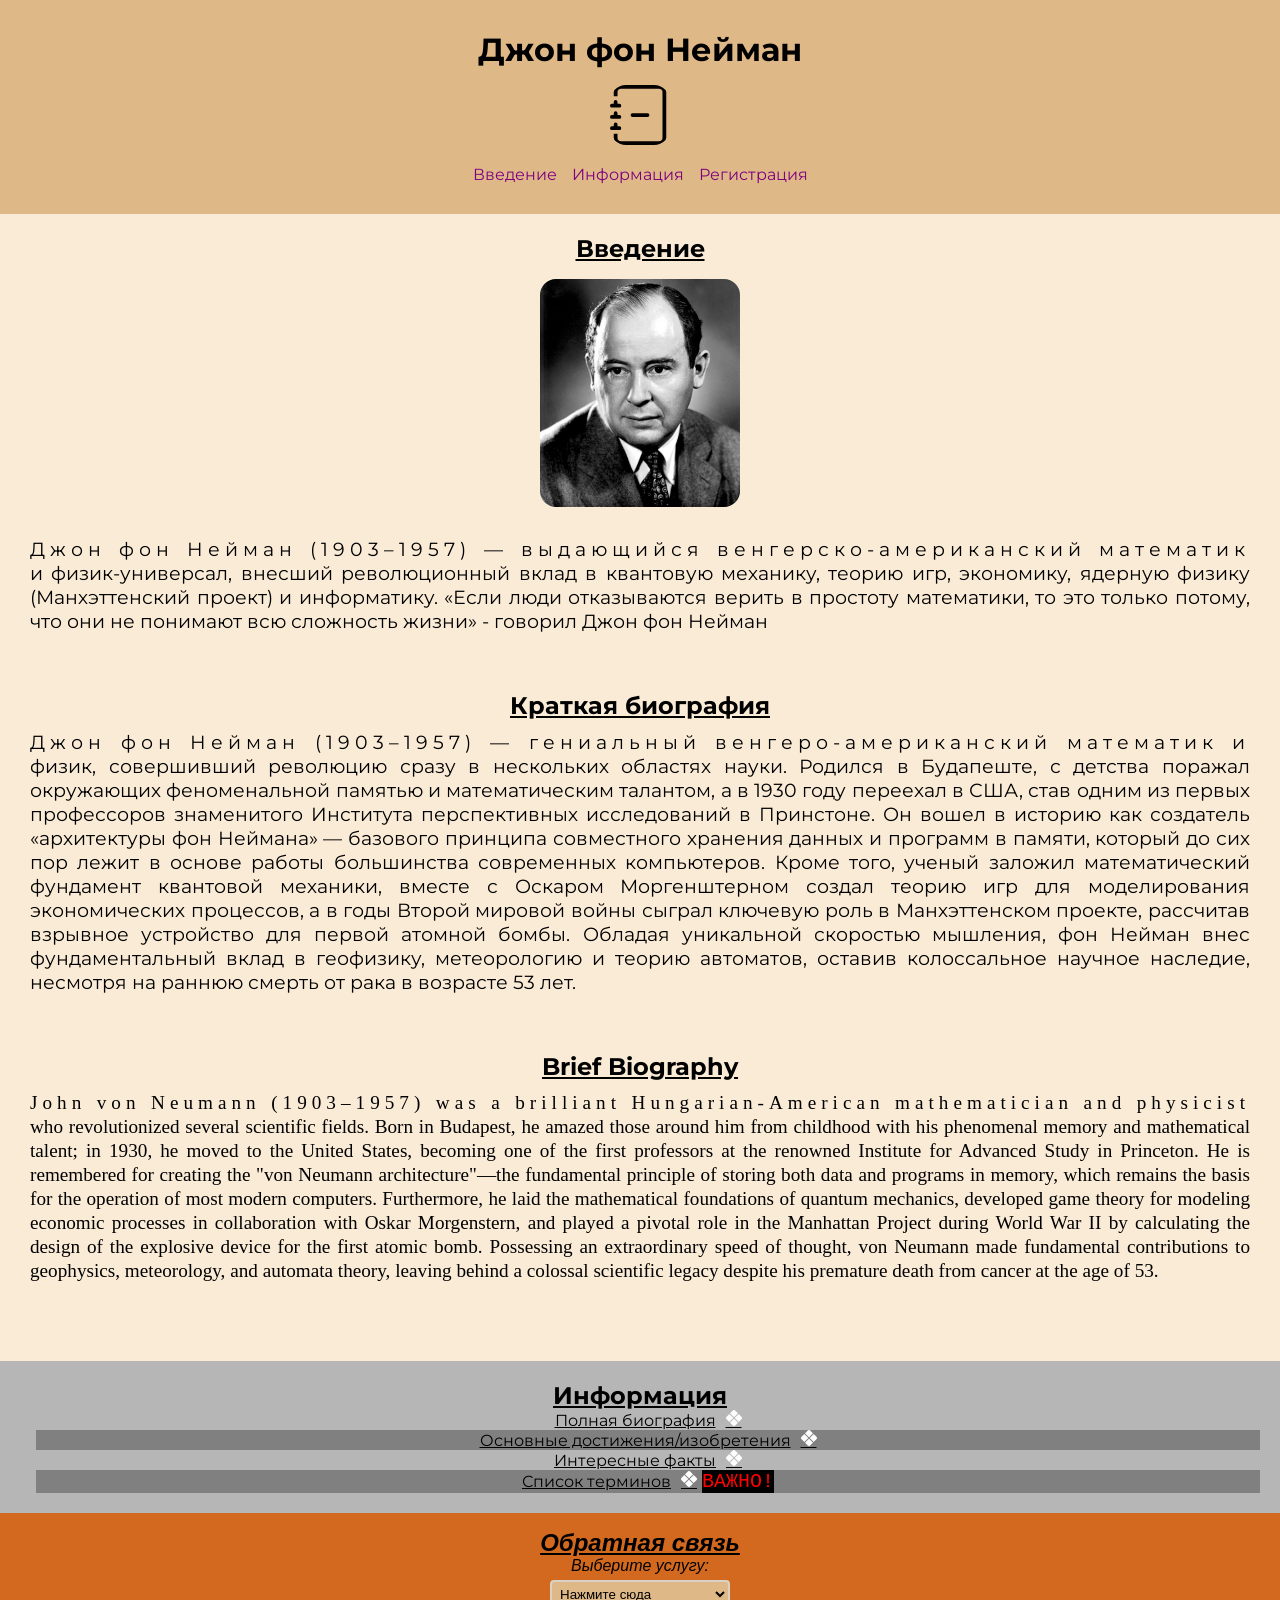
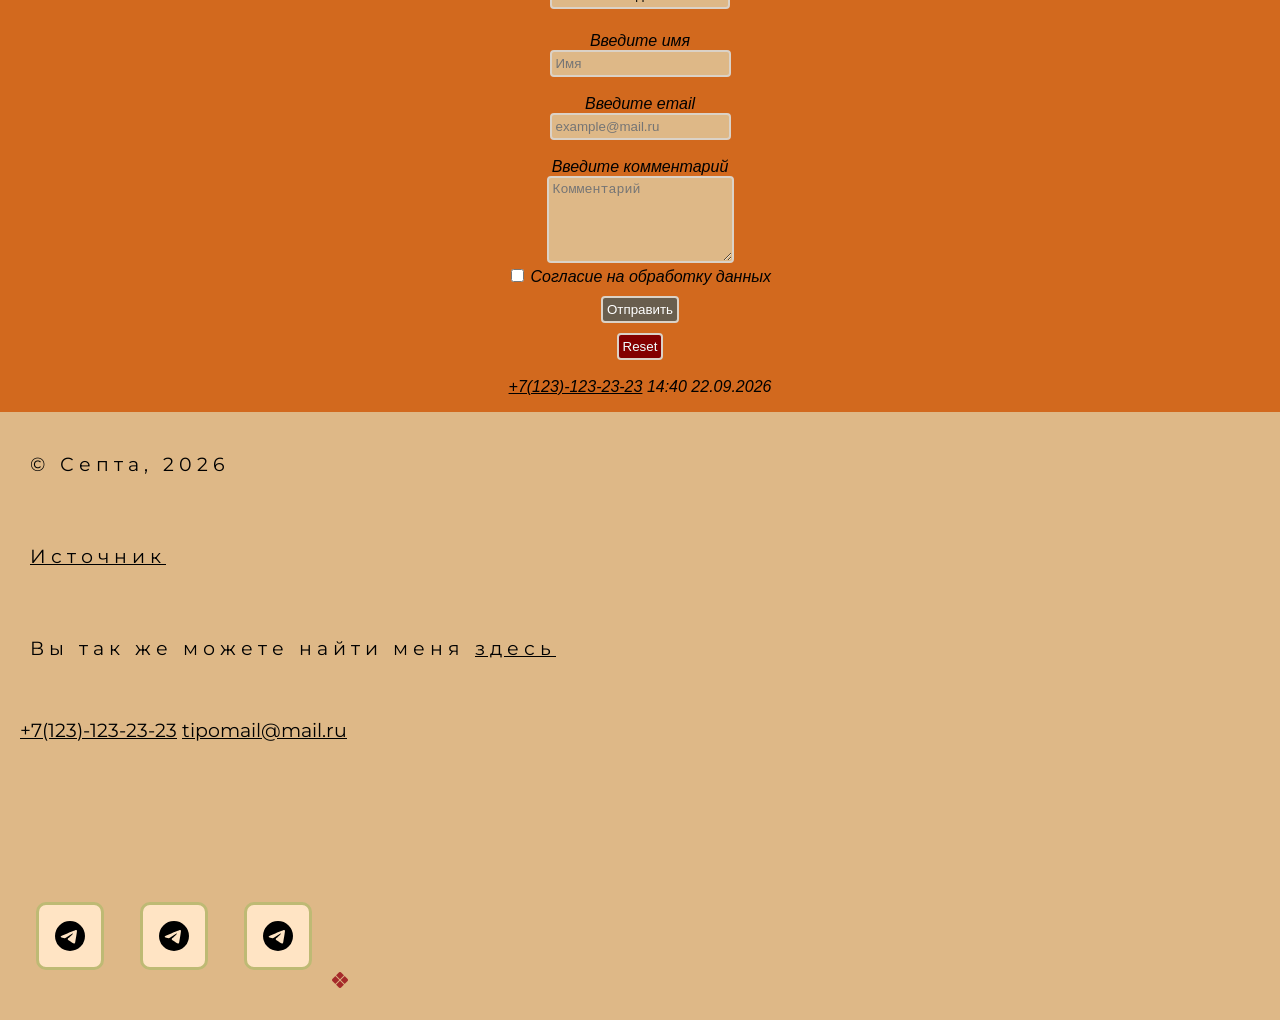
<file: index.html>
<!DOCTYPE html>
<html lang="ru">
<head>
    <meta charset="UTF-8">
    <meta name="viewport" content="width=device-width, initial-scale=1.0">
    <meta name="keywords" content="Джон фон Нейман, Нейман, Джон, Манхэттенский проект, квантовая механика, теория игр,">
    <meta name="description" content="Джон фон Нейман квантовый механник, революционер, физик и математик.">

    <!-- Chrome, Firefox OS and Opera -->
    <meta name="theme-color" content="#deb887" />

    <!-- Windows Phone -->
    <meta name="msapplication-navbutton-color" content="#deb887" />

    <!-- iOS Safari -->
    <meta name="apple-mobile-web-app-capable" content="yes" />
    <meta name="apple-mobile-web-app-status-bar-style" content="black-transcluent" />

    <!-- Яндекс.Браузер -->
    <meta name="viewport" content="ya-title=#deb887,ya-dock=fade" />


    <meta property="og:title" content="Джон фон Нейман">
    <meta property="og:site_name" content="Биография Джона фон Неймана">
    <meta property="og:url" content="https://firedvnce.github.io/verstsite/">
    <meta property="og:description" content="Джон фон Нейман квантовый механник, революционер, физик и математик.">
    <meta property="og:image" content="https://firedvnce.github.io/verstsite/img/jfn.jpg">


    <title>Джон фон Нейман</title>
    <link rel="preconnect" href="https://fonts.googleapis.com">
    <link rel="preconnect" href="https://fonts.gstatic.com" crossorigin>
    <link href="https://fonts.googleapis.com/css2?family=Montserrat:ital,wght@0,100..900;1,100..900&display=swap" rel="stylesheet">
    <link rel="stylesheet" href="https://cdn.jsdelivr.net/npm/bootstrap-icons@1.13.1/font/bootstrap-icons.min.css">
    <link rel="stylesheet" href="css/style.css">
    <link rel="icon" href="img/journal-minus.svg">
    
</head>
<body>
    <header>
        <h1>Джон фон Нейман</h1>
        <img id="logo" width="60px" src="img/journal-minus.svg" alt="логотип">
        <nav>
            <ul>
                <li><a href="#about">Введение</a></li>
                <li><a href="#articles">Информация</a></li>
                <li><a href="#registration">Регистрация</a></li>
            </ul>
        </nav>
    </header>
    <main>
        <section id="about">
            <h2>Введение</h2>
                <img id="imageS" width="200px" src="img/jfn.jpg" alt="Джон фон Нейман">
            </a>
            <p>
                Джон фон Нейман (1903–1957) — выдающийся венгерско-американский математик и физик-универсал, внесший революционный вклад в квантовую механику, теорию игр, экономику, ядерную физику (Манхэттенский проект) и информатику. <q>Если люди отказываются верить в простоту математики, то это только потому, что они не понимают всю сложность жизни</q> - говорил Джон фон Нейман
            </p>
            <h2>Краткая биография</h2>
            <p>
                Джон фон Нейман (1903–1957) — гениальный венгеро-американский математик и физик, совершивший революцию сразу в нескольких областях науки. Родился в Будапеште, с детства поражал окружающих феноменальной памятью и математическим талантом, а в 1930 году переехал в США, став одним из первых профессоров знаменитого Института перспективных исследований в Принстоне. Он вошел в историю как создатель «архитектуры фон Неймана» — базового принципа совместного хранения данных и программ в памяти, который до сих пор лежит в основе работы большинства современных компьютеров. Кроме того, ученый заложил математический фундамент квантовой механики, вместе с Оскаром Моргенштерном создал теорию игр для моделирования экономических процессов, а в годы Второй мировой войны сыграл ключевую роль в Манхэттенском проекте, рассчитав взрывное устройство для первой атомной бомбы. Обладая уникальной скоростью мышления, фон Нейман внес фундаментальный вклад в геофизику, метеорологию и теорию автоматов, оставив колоссальное научное наследие, несмотря на раннюю смерть от рака в возрасте 53 лет.
            </p>
            <h2>Brief Biography</h2>
            <p lang="en">
                John von Neumann (1903–1957) was a brilliant Hungarian-American mathematician and physicist who revolutionized several scientific fields. Born in Budapest, he amazed those around him from childhood with his phenomenal memory and mathematical talent; in 1930, he moved to the United States, becoming one of the first professors at the renowned Institute for Advanced Study in Princeton. He is remembered for creating the "von Neumann architecture"—the fundamental principle of storing both data and programs in memory, which remains the basis for the operation of most modern computers. Furthermore, he laid the mathematical foundations of quantum mechanics, developed game theory for modeling economic processes in collaboration with Oskar Morgenstern, and played a pivotal role in the Manhattan Project during World War II by calculating the design of the explosive device for the first atomic bomb. Possessing an extraordinary speed of thought, von Neumann made fundamental contributions to geophysics, meteorology, and automata theory, leaving behind a colossal scientific legacy despite his premature death from cancer at the age of 53.
            </p>
        </section>
        <section id="articles">
            <h2>Информация</h2>
            <ol>
                <li><a href="article1.html">Полная биография</a></li>
                <li><a href="article2.html">Основные достижения/изобретения</a></li>
                <li><a href="article3.html">Интересные факты</a></li>
                <li class="vajno"><a href="article4.html">Список терминов</a></li>

            </ol>
        </section>
    </main>
     <form id="registration" >
        <h2><i>Обратная связь</h2>
        <div class="form_item">
        <label for="usluga">Выберите услугу:</label><br>
        <select name="usluga" id="usluga" required>
            <option value="vopros" disabled selected>Нажмите сюда</option>
            <option value="chel">Услуга 1</option>
            <option value="mos">Услуга 2</option>
            <option value="samara">Услуга 3</option>
        </select><br>
        </div>
            <br>
    
        <label for="name"> Введите имя </label>
        <div class="form_item"><input type="text" id="name" placeholder="Имя" required></div><br>
        <label for="email"> Введите email</label>
        <div class="form_item"><input type="email" id="email" placeholder="example@mail.ru" required></div><br>

        <label for="comment">Введите комментарий</label><br>
        <textarea name="comment" id="comment" placeholder="Комментарий" rows="5" cols="20"></textarea><br>

        <input type="checkbox" id="argeement" name="argeement" required>
        <label for="argeement">Согласие на обработку данных</label>

        <div class="form_item"><input type="submit" id="submit" value="Отправить"></div>
        <input class="reset" type="reset">
        <br>
        <br>

        <a href="tel:81231232323">+7(123)-123-23-23</a>
        <time datetime="2026-09-22T14:40"> 14:40 22.09.2026</time>
    </i>
    </form>
    <footer>
        <p>&copy; Септа, 2026</p>
        <p><a target="_blank" href="https://ru.wikipedia.org/wiki/">Источник</a></p>
        <p> Вы так же можете найти меня <a target="_blank" href="https://midis.ru/">здесь</a></p>
        <section id="links">
        <a href="tel:81231232323">+7(123)-123-23-23</a>
        <a href="mailto:tipomail@mail.ru">tipomail@mail.ru</a>
        </section>
        <a target="_blank" href="https://m.vk.ru/""><img id="soc" src="img/telegram.svg"  href="https://m.vk.ru/" alt="телеграмм" width="30px"></a>
        <a target="_blank" href="https://m.vk.ru/""><img id="soc" src="img/telegram.svg"  href="https://m.vk.ru/" alt="телеграмм" width="30px"></a>
        <a target="_blank" href="https://m.vk.ru/""><img id="soc" src="img/telegram.svg"  href="https://m.vk.ru/" alt="телеграмм" width="30px"></a>
        <i class="bi bi-x-diamond-fill"></i>
        
    </footer>
</body>
</html>
</file>
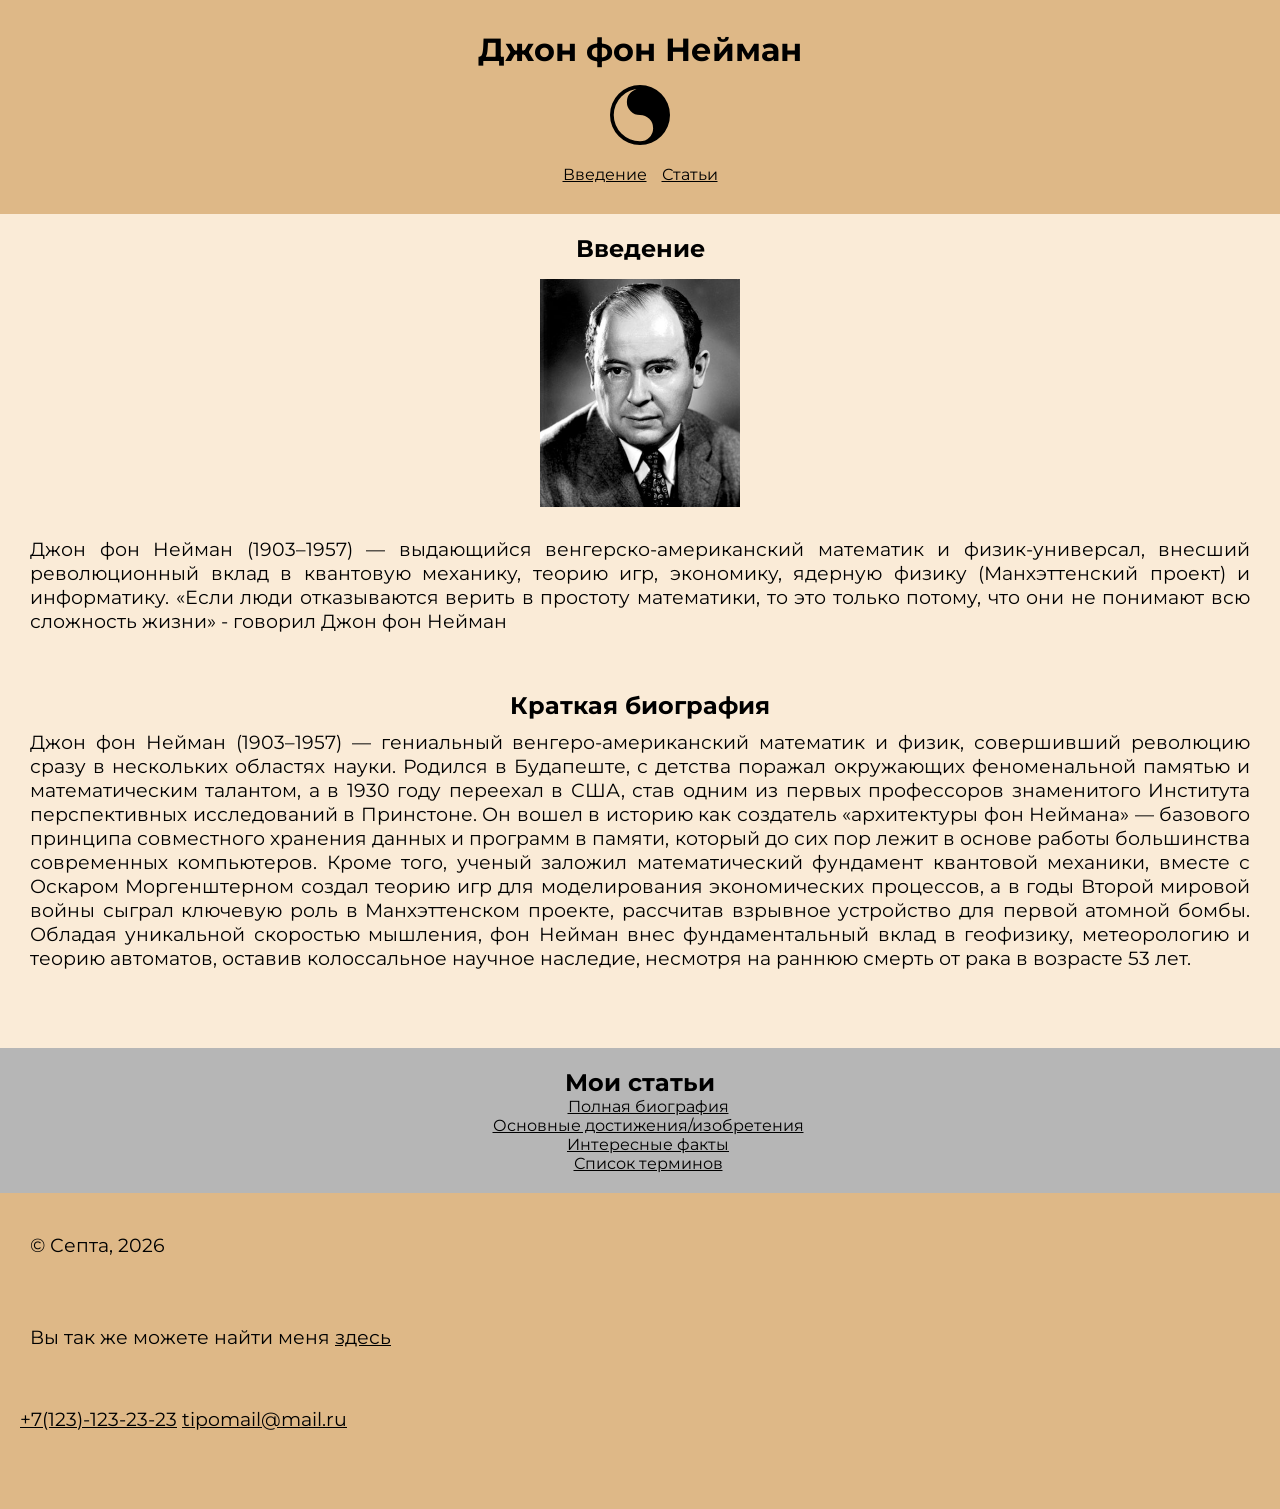
<file: bb3/index.html>
<!DOCTYPE html>
<html lang="ru">
<head>
    <meta charset="UTF-8">
    <meta name="viewport" content="width=device-width, initial-scale=1.0">
    <title>Джон фон Нейман</title>
    <link rel="preconnect" href="https://fonts.googleapis.com">
    <link rel="preconnect" href="https://fonts.gstatic.com" crossorigin>
    <link href="https://fonts.googleapis.com/css2?family=Montserrat:ital,wght@0,100..900;1,100..900&display=swap" rel="stylesheet">
    <link rel="stylesheet" href="css/style.css">
</head>
<body>
    <header>
        <h1>Джон фон Нейман</h1>
        <img id="logo" width="60px" src="img/brilliance.svg" alt="логотип">
        <nav>
            <ul>
                <li><a href="#about">Введение</a></li>
                <li><a href="#articles">Статьи</a></li>
            </ul>
        </nav>
    </header>
    <main>
        <section id="about">
            <h2>Введение</h2>
                <img width="200px" src="img/jfn.jpg" alt="Джон фон Нейман">
            </a>
            <p>
                Джон фон Нейман (1903–1957) — выдающийся венгерско-американский математик и физик-универсал, внесший революционный вклад в квантовую механику, теорию игр, экономику, ядерную физику (Манхэттенский проект) и информатику. <q>Если люди отказываются верить в простоту математики, то это только потому, что они не понимают всю сложность жизни</q> - говорил Джон фон Нейман
            </p>
            <h2>Краткая биография</h2>
            <p>
                Джон фон Нейман (1903–1957) — гениальный венгеро-американский математик и физик, совершивший революцию сразу в нескольких областях науки. Родился в Будапеште, с детства поражал окружающих феноменальной памятью и математическим талантом, а в 1930 году переехал в США, став одним из первых профессоров знаменитого Института перспективных исследований в Принстоне. Он вошел в историю как создатель «архитектуры фон Неймана» — базового принципа совместного хранения данных и программ в памяти, который до сих пор лежит в основе работы большинства современных компьютеров. Кроме того, ученый заложил математический фундамент квантовой механики, вместе с Оскаром Моргенштерном создал теорию игр для моделирования экономических процессов, а в годы Второй мировой войны сыграл ключевую роль в Манхэттенском проекте, рассчитав взрывное устройство для первой атомной бомбы. Обладая уникальной скоростью мышления, фон Нейман внес фундаментальный вклад в геофизику, метеорологию и теорию автоматов, оставив колоссальное научное наследие, несмотря на раннюю смерть от рака в возрасте 53 лет.
            </p>
        </section>
        <section id="articles">
            <h2>Мои статьи</h2>
            <ol>
                <li><a href="article1.html">Полная биография</a></li>
                <li><a href="article2.html">Основные достижения/изобретения</a></li>
                <li><a href="article3.html">Интересные факты</a></li>
                <li><a href="article4.html">Список терминов</a></li>
            </ol>
        </section>
    </main>
    <footer>
        <p>&copy; Септа, 2026</p>
        <p> Вы так же можете найти меня <a target="_blank" href="https://midis.ru/">здесь</a></p>
        <section id="links">
        <a href="tel:81231232323">+7(123)-123-23-23</a>
        <a href="mailto:tipomail@mail.ru">tipomail@mail.ru</a>
        </section>
    </footer>
</body>
</html>
</file>
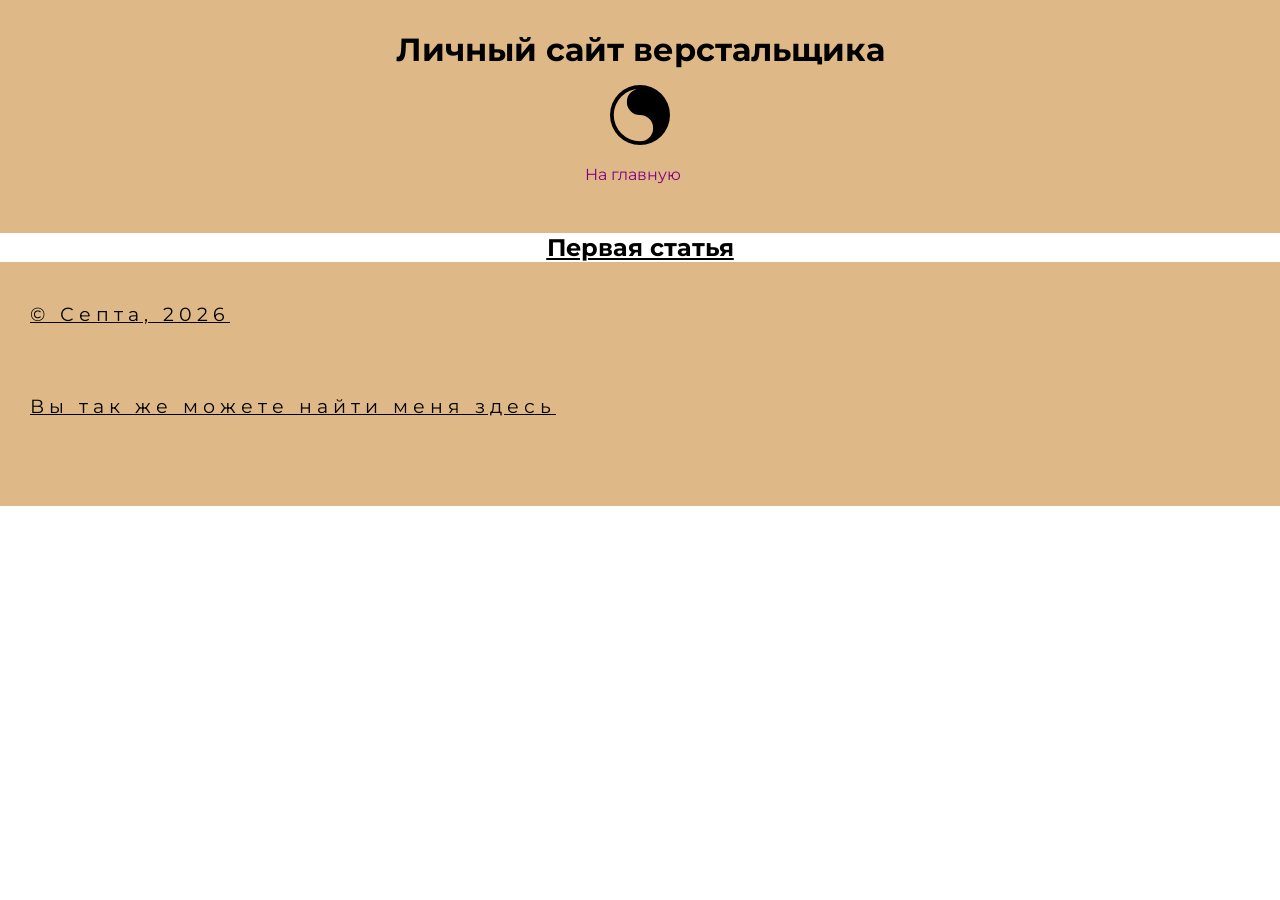
<file: Article1.html>
<!DOCTYPE html>
<html lang="ru">
<head>
    <meta charset="UTF-8">
    <meta name="viewport" content="width=device-width, initial-scale=1.0">
    <title>Сайт верстальщика</title>
    <link rel="preconnect" href="https://fonts.googleapis.com">
    <link rel="preconnect" href="https://fonts.gstatic.com" crossorigin>
    <link href="https://fonts.googleapis.com/css2?family=Montserrat:ital,wght@0,100..900;1,100..900&display=swap" rel="stylesheet">
    <link rel="stylesheet" href="css/style.css">
</head>
<body>
    <header>
        <h1>Личный сайт верстальщика</h1>
        <img id="logo" width="60px" src="img/brilliance.svg" alt="логотип">
        <nav>
            <ul>
                <li><a href="index.html">На главную</li>
            </ul>
        </nav>
    </header>
    <main>
        <section class="content">
            <h2>Первая статья</h2>
        </section>
    </main>
    <footer>
        <p>&copy; Септа, 2026</p>
        <p>Вы так же можете найти меня здесь</p>
    </footer>
</body>
</html>
</file>
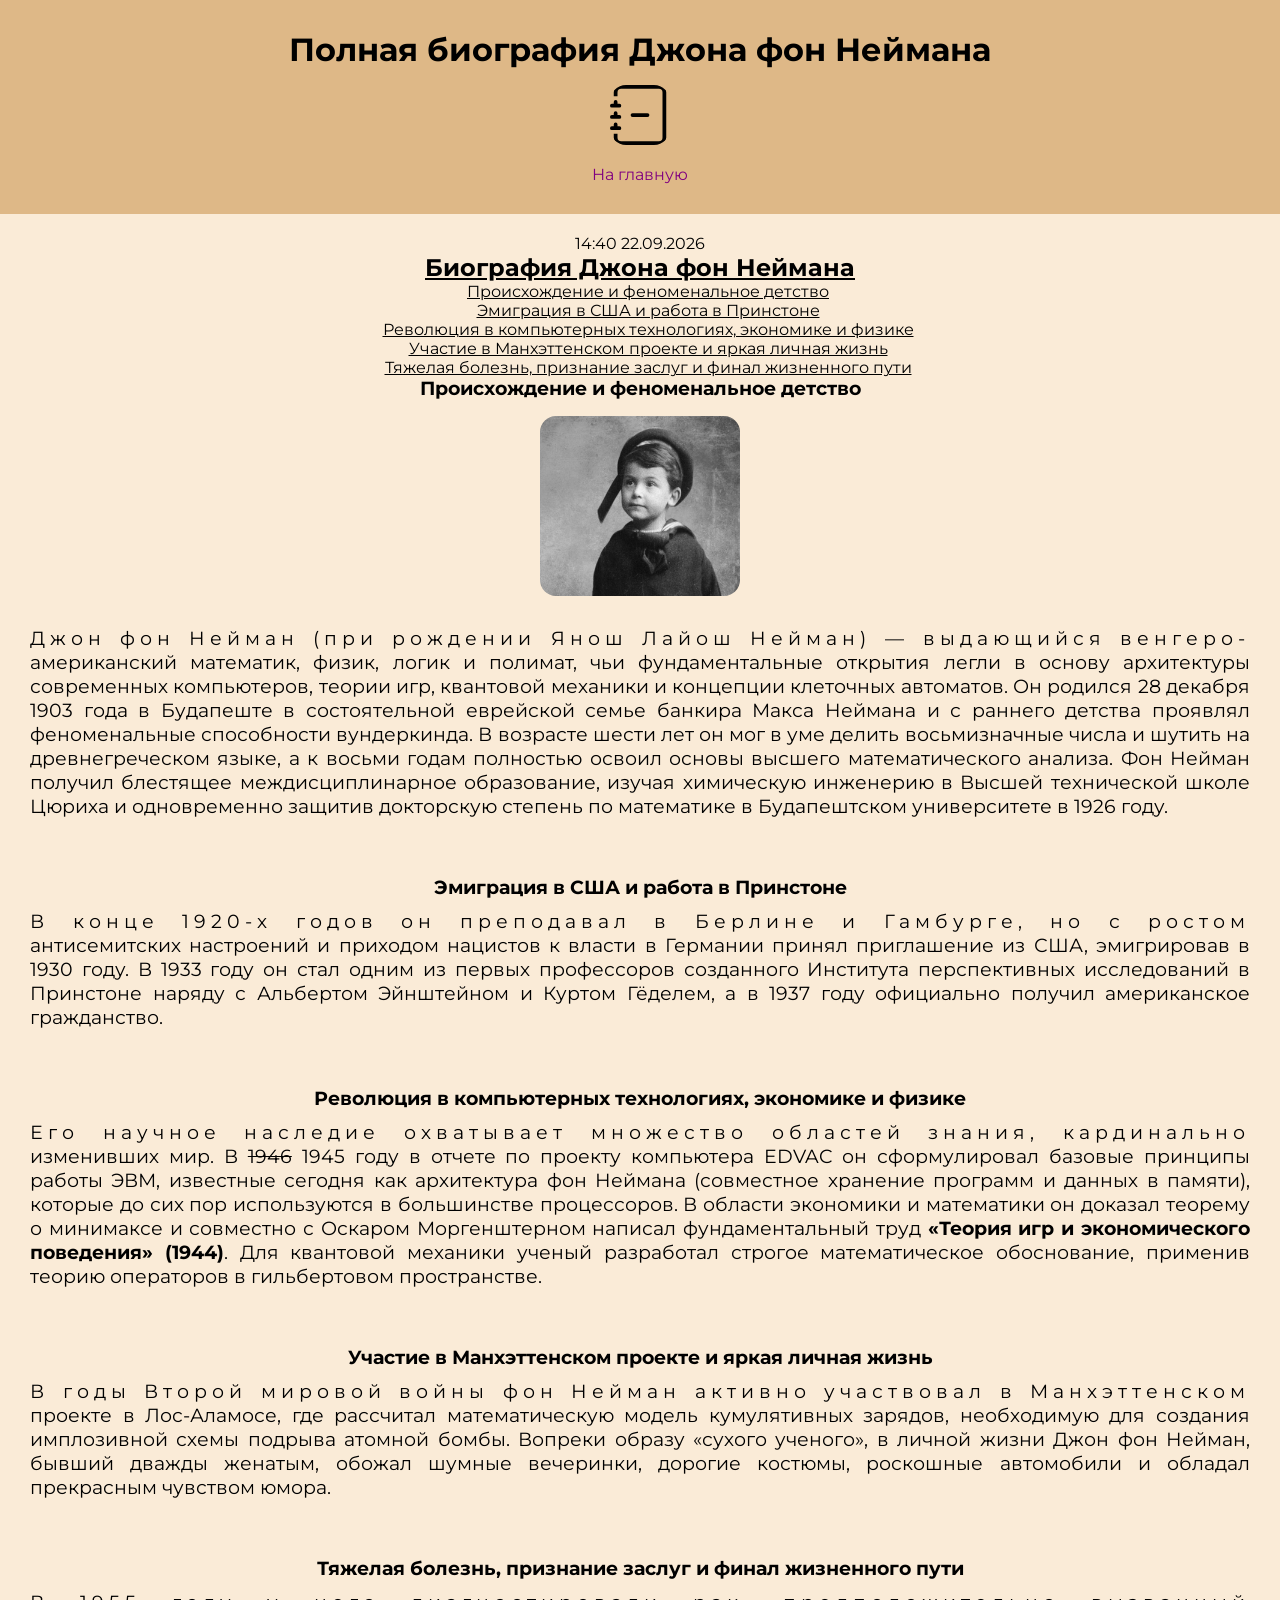
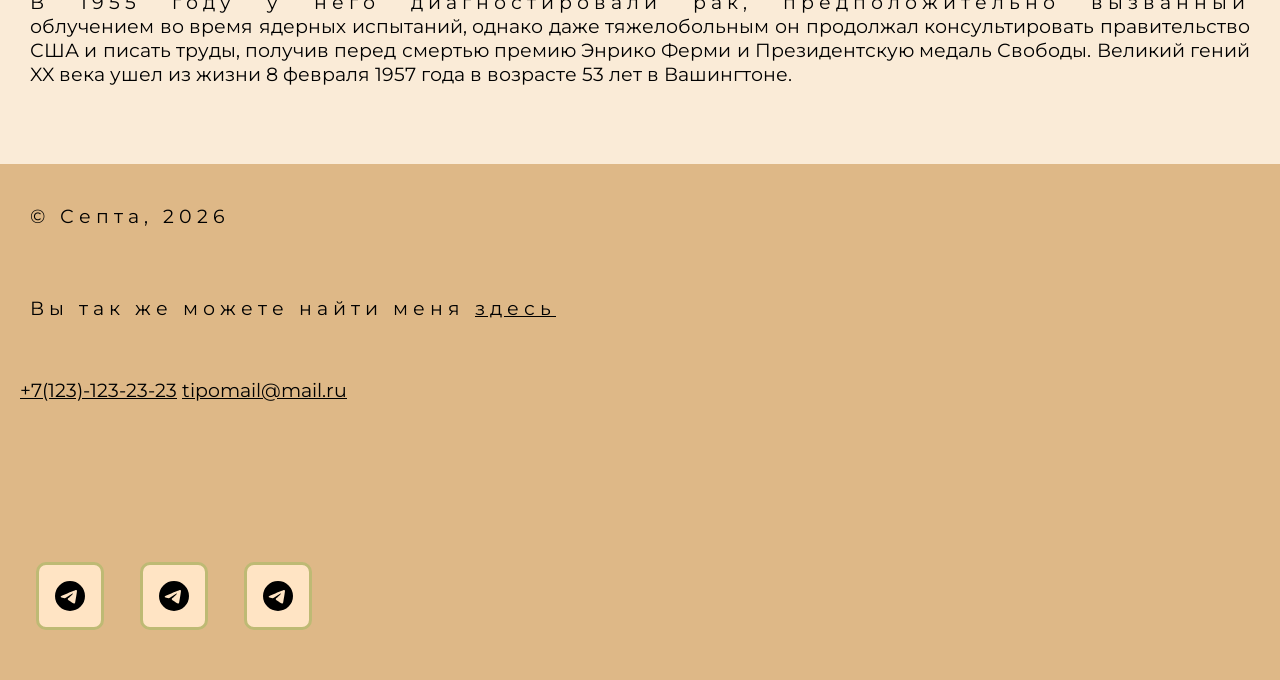
<file: article1.html>
<!DOCTYPE html>
<html lang="ru">
<head>
    <meta charset="UTF-8">
    <meta name="viewport" content="width=device-width, initial-scale=1.0">
    <title>Биография</title>
    <link rel="preconnect" href="https://fonts.googleapis.com">
    <link rel="preconnect" href="https://fonts.gstatic.com" crossorigin>
    <link href="https://fonts.googleapis.com/css2?family=Montserrat:ital,wght@0,100..900;1,100..900&display=swap" rel="stylesheet">
    <link rel="stylesheet" href="css/style.css">
    <link rel="icon" href="img/journal-minus.svg">
</head>
<body>
    <header>
        <h1>Полная биография Джона фон Неймана</h1>
        <img id="logo" width="60px" src="img/journal-minus.svg" alt="логотип">
        <nav>
            <ul>
                <li><a href="index.html">На главную</a></li>
            </ul>
        </nav>
    </header>
    <main>
        <section id="contentt">
        <section class="content">
            <time datetime="2026-09-22T14:40"> 14:40 22.09.2026</time>
            <h2>Биография Джона фон Неймана</h2>
            <ol>
                <li><a href="#det"> Происхождение и феноменальное детство</a></li>
                <li><a href="#emig"> Эмиграция в США и работа в Принстоне</a></li>
                <li><a href="#rev"> Революция в компьютерных технологиях, экономике и физике</a></li>
                <li><a href="#uch"> Участие в Манхэттенском проекте и яркая личная жизнь</a></li>
                <li><a href="#bolen"> Тяжелая болезнь, признание заслуг и финал жизненного пути</a></li>
            </ol>
            <h3 id="det">Происхождение и феноменальное детство</h3>
            <img width="200px" src="img/jfnSmall.jpeg" alt="Джон фон Нейман маленький">
            <p>
                Джон фон Нейман (при рождении Янош Лайош Нейман) — выдающийся венгеро-американский математик, физик, логик и полимат, чьи фундаментальные открытия легли в основу архитектуры современных компьютеров, теории игр, квантовой механики и концепции клеточных автоматов. Он родился 28 декабря 1903 года в Будапеште в состоятельной еврейской семье банкира Макса Неймана и с раннего детства проявлял феноменальные способности вундеркинда. В возрасте шести лет он мог в уме делить восьмизначные числа и шутить на древнегреческом языке, а к восьми годам полностью освоил основы высшего математического анализа. Фон Нейман получил блестящее междисциплинарное образование, изучая химическую инженерию в Высшей технической школе Цюриха и одновременно защитив докторскую степень по математике в Будапештском университете в 1926 году.
            </p>
            <h3 id="emig">Эмиграция в США и работа в Принстоне</h3>
            <p>
               В конце 1920-х годов он преподавал в Берлине и Гамбурге, но с ростом антисемитских настроений и приходом нацистов к власти в Германии принял приглашение из США, эмигрировав в 1930 году. В 1933 году он стал одним из первых профессоров созданного Института перспективных исследований в Принстоне наряду с Альбертом Эйнштейном и Куртом Гёделем, а в 1937 году официально получил американское гражданство. 
            </p>
            <h3 id="rev">Революция в компьютерных технологиях, экономике и физике</h3>
            <p>
                Его научное наследие охватывает множество областей знания, кардинально изменивших мир. В <del>1946</del> 1945 году в отчете по проекту компьютера EDVAC он сформулировал базовые принципы работы ЭВМ, известные сегодня как архитектура фон Неймана (совместное хранение программ и данных в памяти), которые до сих пор используются в большинстве процессоров. В области экономики и математики он доказал теорему о минимаксе и совместно с Оскаром Моргенштерном написал фундаментальный труд <strong>«Теория игр и экономического поведения» (1944)</strong>. Для квантовой механики ученый разработал строгое математическое обоснование, применив теорию операторов в гильбертовом пространстве.
            </p>
            <h3 id="uch">Участие в Манхэттенском проекте и яркая личная жизнь</h3>
            <p>
                В годы Второй мировой войны фон Нейман активно участвовал в Манхэттенском проекте в Лос-Аламосе, где рассчитал математическую модель кумулятивных зарядов, необходимую для создания имплозивной схемы подрыва атомной бомбы. Вопреки образу «сухого ученого», в личной жизни Джон фон Нейман, бывший дважды женатым, обожал шумные вечеринки, дорогие костюмы, роскошные автомобили и обладал прекрасным чувством юмора.
            </p>
            <h3 id="bolen">Тяжелая болезнь, признание заслуг и финал жизненного пути</h3>
            <p>
                В 1955 году у него диагностировали рак, предположительно вызванный облучением во время ядерных испытаний, однако даже тяжелобольным он продолжал консультировать правительство США и писать труды, получив перед смертью премию Энрико Ферми и Президентскую медаль Свободы. Великий гений XX века ушел из жизни 8 февраля 1957 года в возрасте 53 лет в Вашингтоне.
            </p>
            </section>
        </section>
    </main>
    <footer>
        <p>&copy; Септа, 2026</p>
        <p> Вы так же можете найти меня <a target="_blank" href="https://midis.ru/">здесь</a></p>
        <section id="links">
        <a href="tel:81231232323">+7(123)-123-23-23</a>
        <a href="mailto:tipomail@mail.ru">tipomail@mail.ru</a>
        </section>
        <a target="_blank" href="https://m.vk.ru/""><img id="soc" src="img/telegram.svg"  href="https://m.vk.ru/" alt="телеграмм" width="30px"></a>
        <a target="_blank" href="https://m.vk.ru/""><img id="soc" src="img/telegram.svg"  href="https://m.vk.ru/" alt="телеграмм" width="30px"></a>
        <a target="_blank" href="https://m.vk.ru/""><img id="soc" src="img/telegram.svg"  href="https://m.vk.ru/" alt="телеграмм" width="30px"></a>
    </footer>
</body>
</html>
</file>
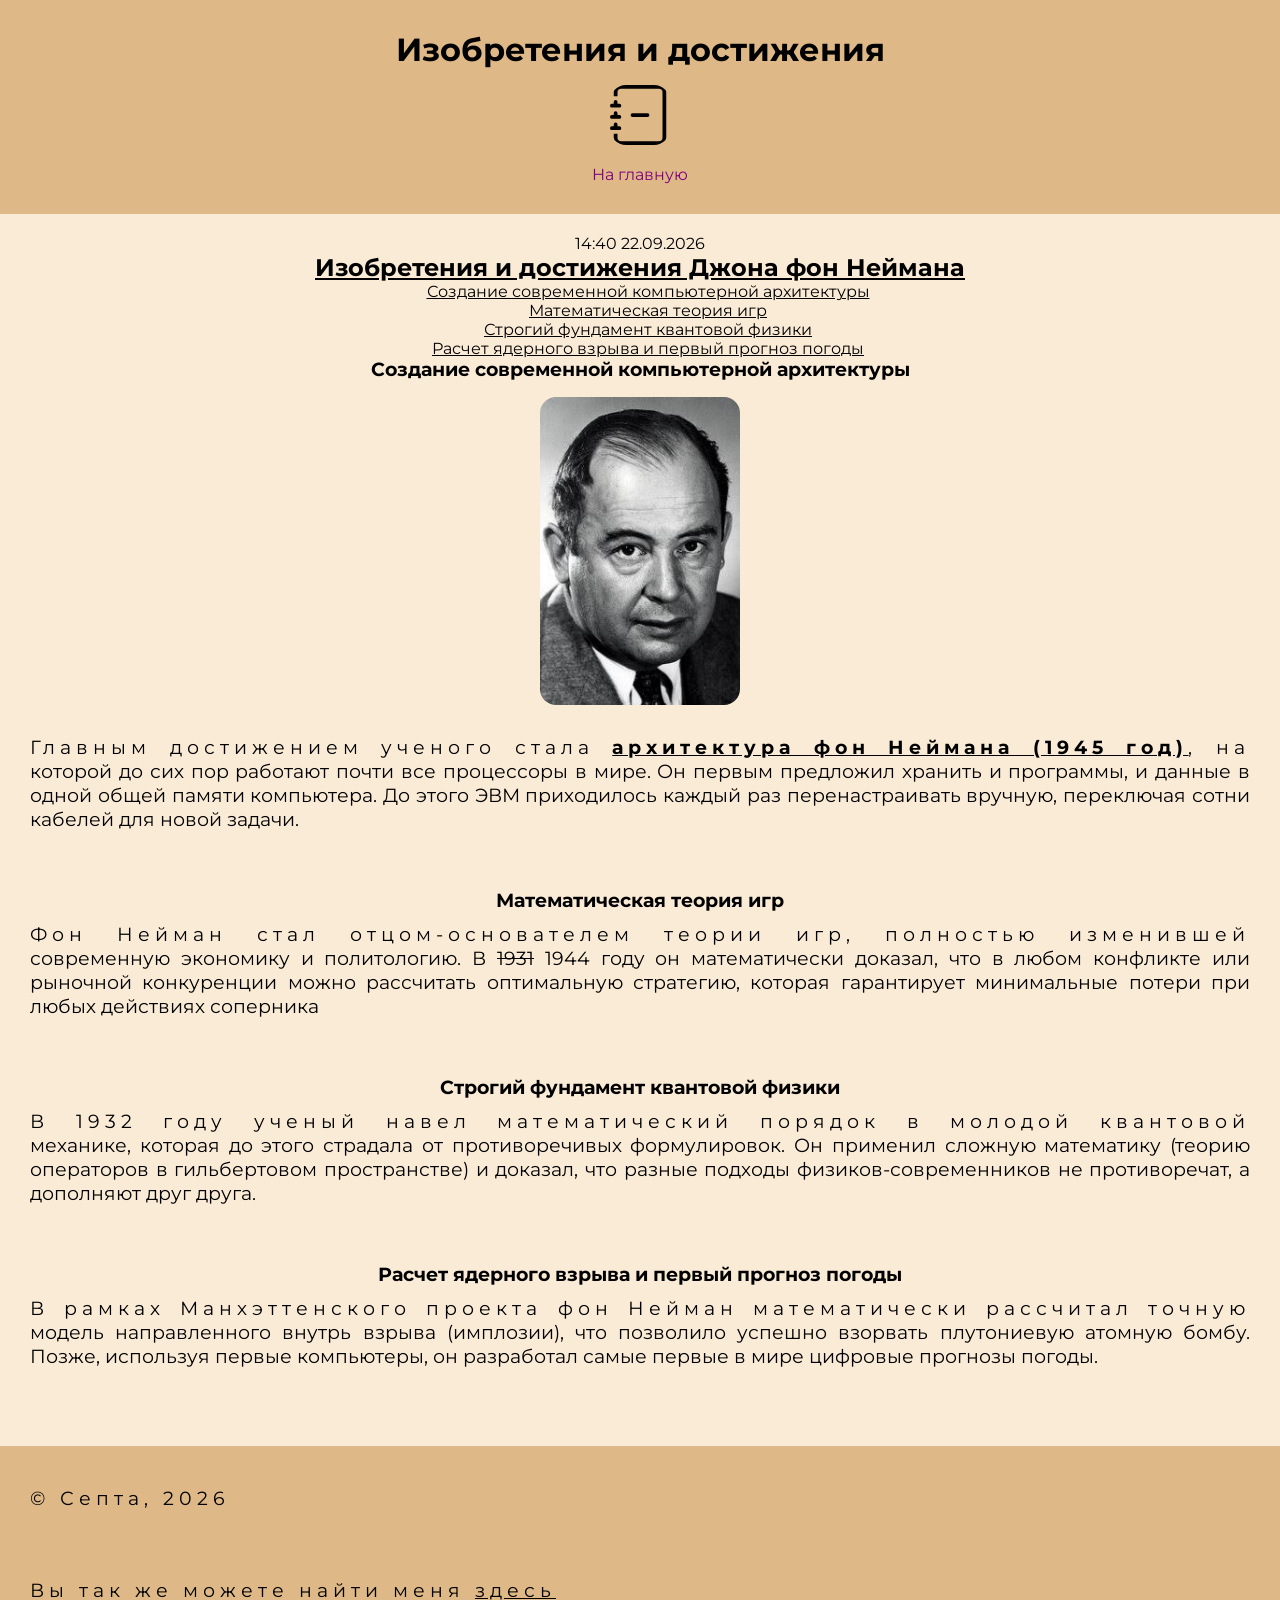
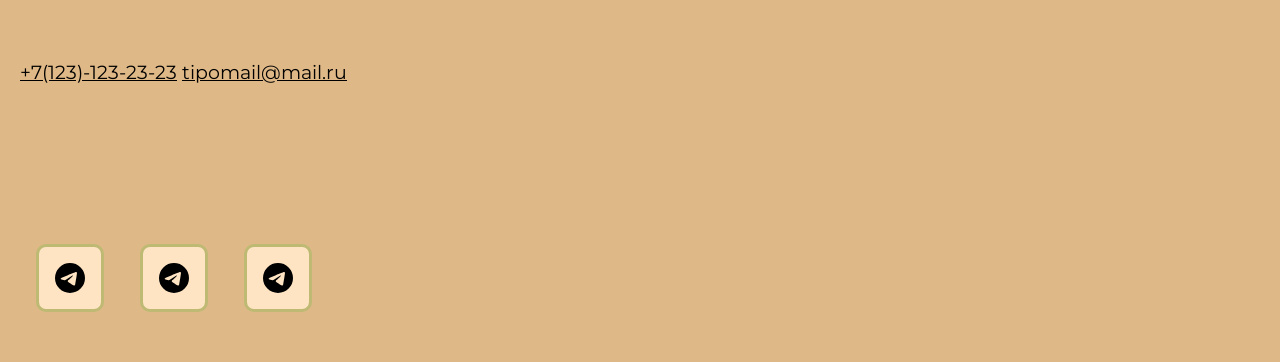
<file: article2.html>
<!DOCTYPE html>
<html lang="ru">
<head>
    <meta charset="UTF-8">
    <meta name="viewport" content="width=device-width, initial-scale=1.0">
    <title>Достижения</title>
    <link rel="preconnect" href="https://fonts.googleapis.com">
    <link rel="preconnect" href="https://fonts.gstatic.com" crossorigin>
    <link href="https://fonts.googleapis.com/css2?family=Montserrat:ital,wght@0,100..900;1,100..900&display=swap" rel="stylesheet">
    <link rel="stylesheet" href="css/style.css">
    <link rel="icon" href="img/journal-minus.svg">
</head>
<body>
    <header>
        
        <h1>Изобретения и достижения</h1>
        <img id="logo" width="60px" src="img/journal-minus.svg" alt="логотип">
        <nav>
            <ul>
                <li><a href="index.html">На главную</a></li>
            </ul>
        </nav>
    </header>
    <main>
        <section id="contentt">
        <section class="content">
            <time datetime="2026-09-22T14:40"> 14:40 22.09.2026</time>
            <h2>Изобретения и достижения Джона фон Неймана</h2>
            <ol>
                <li><a href="#sozda"> Создание современной компьютерной архитектуры</a></li>
                <li><a href="#mathGame"> Математическая теория игр</a></li>
                <li><a href="#Strogii"> Строгий фундамент квантовой физики</a></li>
                <li><a href="#raschet"> Расчет ядерного взрыва и первый прогноз погоды</a></li>
            </ol>
            <h3 id="sozda">Создание современной компьютерной архитектуры</h3>
            <img width="200px" src="img/jfnBig.jpg" alt="Джон фон Нейман Взрослый">
            <p>
                Главным достижением ученого стала <ins><strong>архитектура фон Неймана (1945 год)</strong></ins>, на которой до сих пор работают почти все процессоры в мире. Он первым предложил хранить и программы, и данные в одной общей памяти компьютера. До этого ЭВМ приходилось каждый раз перенастраивать вручную, переключая сотни кабелей для новой задачи.
            </p>
            <h3 id="mathGame">Математическая теория игр</h3>
            <p>
               Фон Нейман стал отцом-основателем теории игр, полностью изменившей современную экономику и политологию. В <del>1931</del> 1944 году он математически доказал, что в любом конфликте или рыночной конкуренции можно рассчитать оптимальную стратегию, которая гарантирует минимальные потери при любых действиях соперника
            </p>
            <h3 id="Strogii">Строгий фундамент квантовой физики</h3>
            <p>
               В 1932 году ученый навел математический порядок в молодой квантовой механике, которая до этого страдала от противоречивых формулировок. Он применил сложную математику (теорию операторов в гильбертовом пространстве) и доказал, что разные подходы физиков-современников не противоречат, а дополняют друг друга.
            </p>
            <h3 id="raschet">Расчет ядерного взрыва и первый прогноз погоды</h3>
            <p>
                В рамках Манхэттенского проекта фон Нейман математически рассчитал точную модель направленного внутрь взрыва (имплозии), что позволило успешно взорвать плутониевую атомную бомбу. Позже, используя первые компьютеры, он разработал самые первые в мире цифровые прогнозы погоды.
            </p>
            </section>
        </section>
    </main>
    <footer>
        <p>&copy; Септа, 2026</p>
        <p> Вы так же можете найти меня <a target="_blank" href="https://midis.ru/">здесь</a></p>
        <section id="links">
        <a href="tel:81231232323">+7(123)-123-23-23</a>
        <a href="mailto:tipomail@mail.ru">tipomail@mail.ru</a>
        </section>
        <a target="_blank" href="https://m.vk.ru/""><img id="soc" src="img/telegram.svg"  href="https://m.vk.ru/" alt="телеграмм" width="30px"></a>
        <a target="_blank" href="https://m.vk.ru/""><img id="soc" src="img/telegram.svg"  href="https://m.vk.ru/" alt="телеграмм" width="30px"></a>
        <a target="_blank" href="https://m.vk.ru/""><img id="soc" src="img/telegram.svg"  href="https://m.vk.ru/" alt="телеграмм" width="30px"></a>
    </footer>
</body>
</html>
</file>
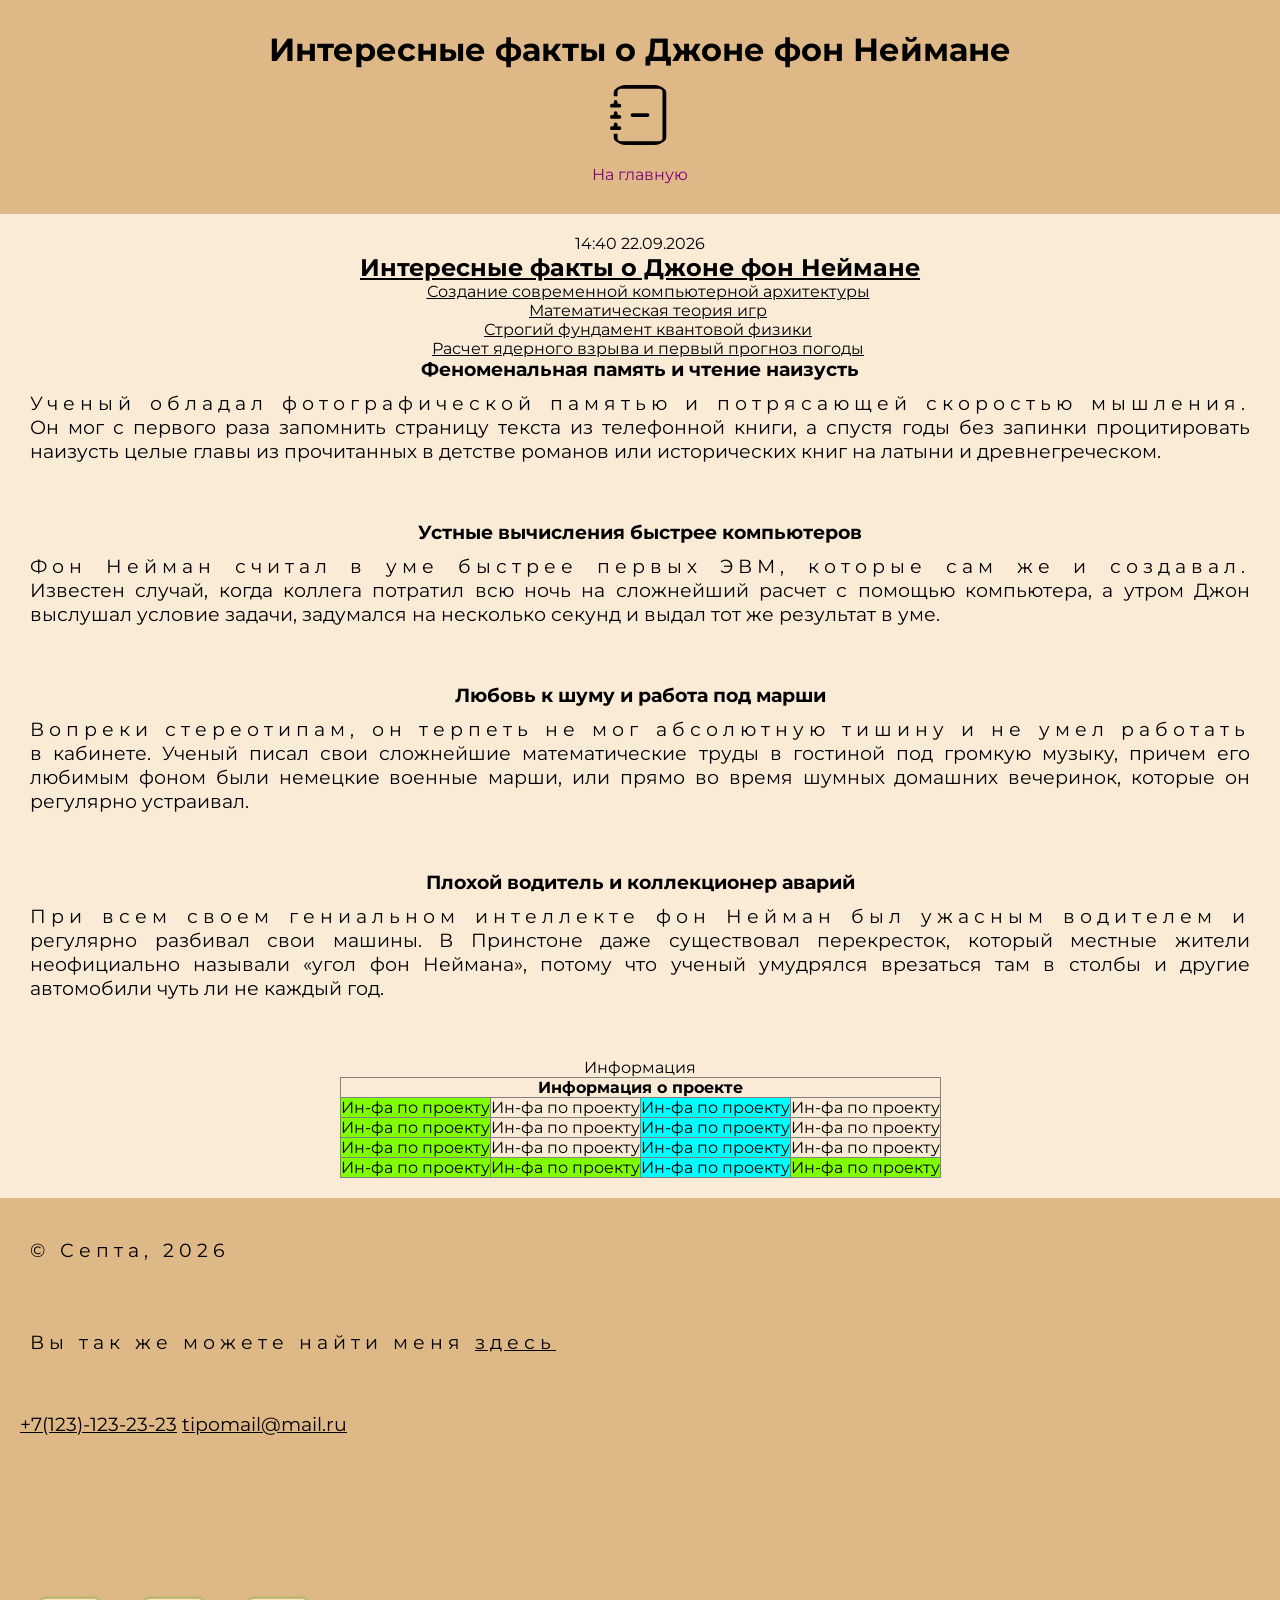
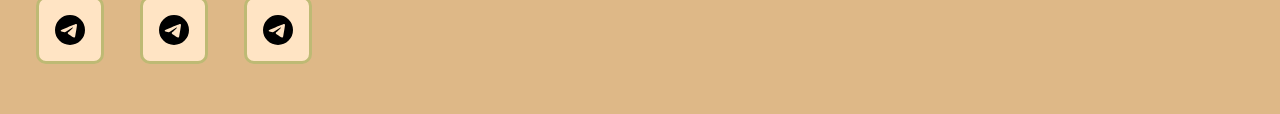
<file: article3.html>
<!DOCTYPE html>
<html lang="ru">
<head>
    <meta charset="UTF-8">
    <meta name="viewport" content="width=device-width, initial-scale=1.0">
    <title>Интересные факты</title>
    <link rel="preconnect" href="https://fonts.googleapis.com">
    <link rel="preconnect" href="https://fonts.gstatic.com" crossorigin>
    <link href="https://fonts.googleapis.com/css2?family=Montserrat:ital,wght@0,100..900;1,100..900&display=swap" rel="stylesheet">
    <link rel="stylesheet" href="css/style.css">
    <link rel="icon" href="img/journal-minus.svg">
</head>
<body>
    <header>
        <h1>Интересные факты о Джоне фон Неймане</h1>
        <img id="logo" width="60px" src="img/journal-minus.svg" alt="логотип">
        <nav>
            <ul>
                <li><a href="index.html">На главную</a></li>
            </ul>
        </nav>
    </header>
    <main>
        <section id="contentt">
        <section class="content">
            <time datetime="2026-09-22T14:50"> 14:40 22.09.2026</time>
            <h2>Интересные факты о Джоне фон Неймане</h2>
            <ol>
                <li><a href="#pamyat"> Создание современной компьютерной архитектуры</a></li>
                <li><a href="#evm"> Математическая теория игр</a></li>
                <li><a href="#lovesh"> Строгий фундамент квантовой физики</a></li>
                <li><a href="#badrider"> Расчет ядерного взрыва и первый прогноз погоды</a></li>
            </ol>
            <h3 id="pamyat">Феноменальная память и чтение наизусть</h3>
            <p>
               Ученый обладал фотографической памятью и потрясающей скоростью мышления. Он мог с первого раза запомнить страницу текста из телефонной книги, а спустя годы без запинки процитировать наизусть целые главы из прочитанных в детстве романов или исторических книг на латыни и древнегреческом.
            </p>
            <h3 id="evm">Устные вычисления быстрее компьютеров</h3>
            <p>
               Фон Нейман считал в уме быстрее первых ЭВМ, которые сам же и создавал. Известен случай, когда коллега потратил всю ночь на сложнейший расчет с помощью компьютера, а утром Джон выслушал условие задачи, задумался на несколько секунд и выдал тот же результат в уме. 
            </p>
            <h3 id="lovesh">Любовь к шуму и работа под марши</h3>
            <p>
                Вопреки стереотипам, он терпеть не мог абсолютную тишину и не умел работать в кабинете. Ученый писал свои сложнейшие математические труды в гостиной под громкую музыку, причем его любимым фоном были немецкие военные марши, или прямо во время шумных домашних вечеринок, которые он регулярно устраивал.
            </p>
            <h3 id="badrider">Плохой водитель и коллекционер аварий</h3>
            <p>
                При всем своем гениальном интеллекте фон Нейман был ужасным водителем и регулярно разбивал свои машины. В Принстоне даже существовал перекресток, который местные жители неофициально называли «угол фон Неймана», потому что ученый умудрялся врезаться там в столбы и другие автомобили чуть ли не каждый год.
            </p>
        <section id="ttt">
            <table border="1">
            <caption>Информация</caption>
            <thead>
            <tr><th colspan="4">Информация о проекте</tr>
            </thead>
        <tbody>
        <tr><td>Ин-фа по проекту</td><td>Ин-фа по проекту</td><td>Ин-фа по проекту</td><td>Ин-фа по проекту</td></tr>
        <tr><td>Ин-фа по проекту</td><td>Ин-фа по проекту</td><td>Ин-фа по проекту</td><td>Ин-фа по проекту</td></tr>
        <tr><td>Ин-фа по проекту</td><td>Ин-фа по проекту</td><td>Ин-фа по проекту</td><td>Ин-фа по проекту</td></tr>
        <tr><td>Ин-фа по проекту</td><td>Ин-фа по проекту</td><td>Ин-фа по проекту</td><td>Ин-фа по проекту</td></tr>
        </tbody>
        </table>
        </section>
            </section>
        </section>
    </main>
    <footer>
        <p>&copy; Септа, 2026</p>
        <p> Вы так же можете найти меня <a target="_blank" href="https://midis.ru/">здесь</a></p>
        <section id="links">
        <a href="tel:81231232323">+7(123)-123-23-23</a>
        <a href="mailto:tipomail@mail.ru">tipomail@mail.ru</a>
        </section>
        <a target="_blank" href="https://m.vk.ru/""><img id="soc" src="img/telegram.svg"  href="https://m.vk.ru/" alt="телеграмм" width="30px"></a>
        <a target="_blank" href="https://m.vk.ru/""><img id="soc" src="img/telegram.svg"  href="https://m.vk.ru/" alt="телеграмм" width="30px"></a>
        <a target="_blank" href="https://m.vk.ru/""><img id="soc" src="img/telegram.svg"  href="https://m.vk.ru/" alt="телеграмм" width="30px"></a>
    </footer>
</body>
</html>
</file>
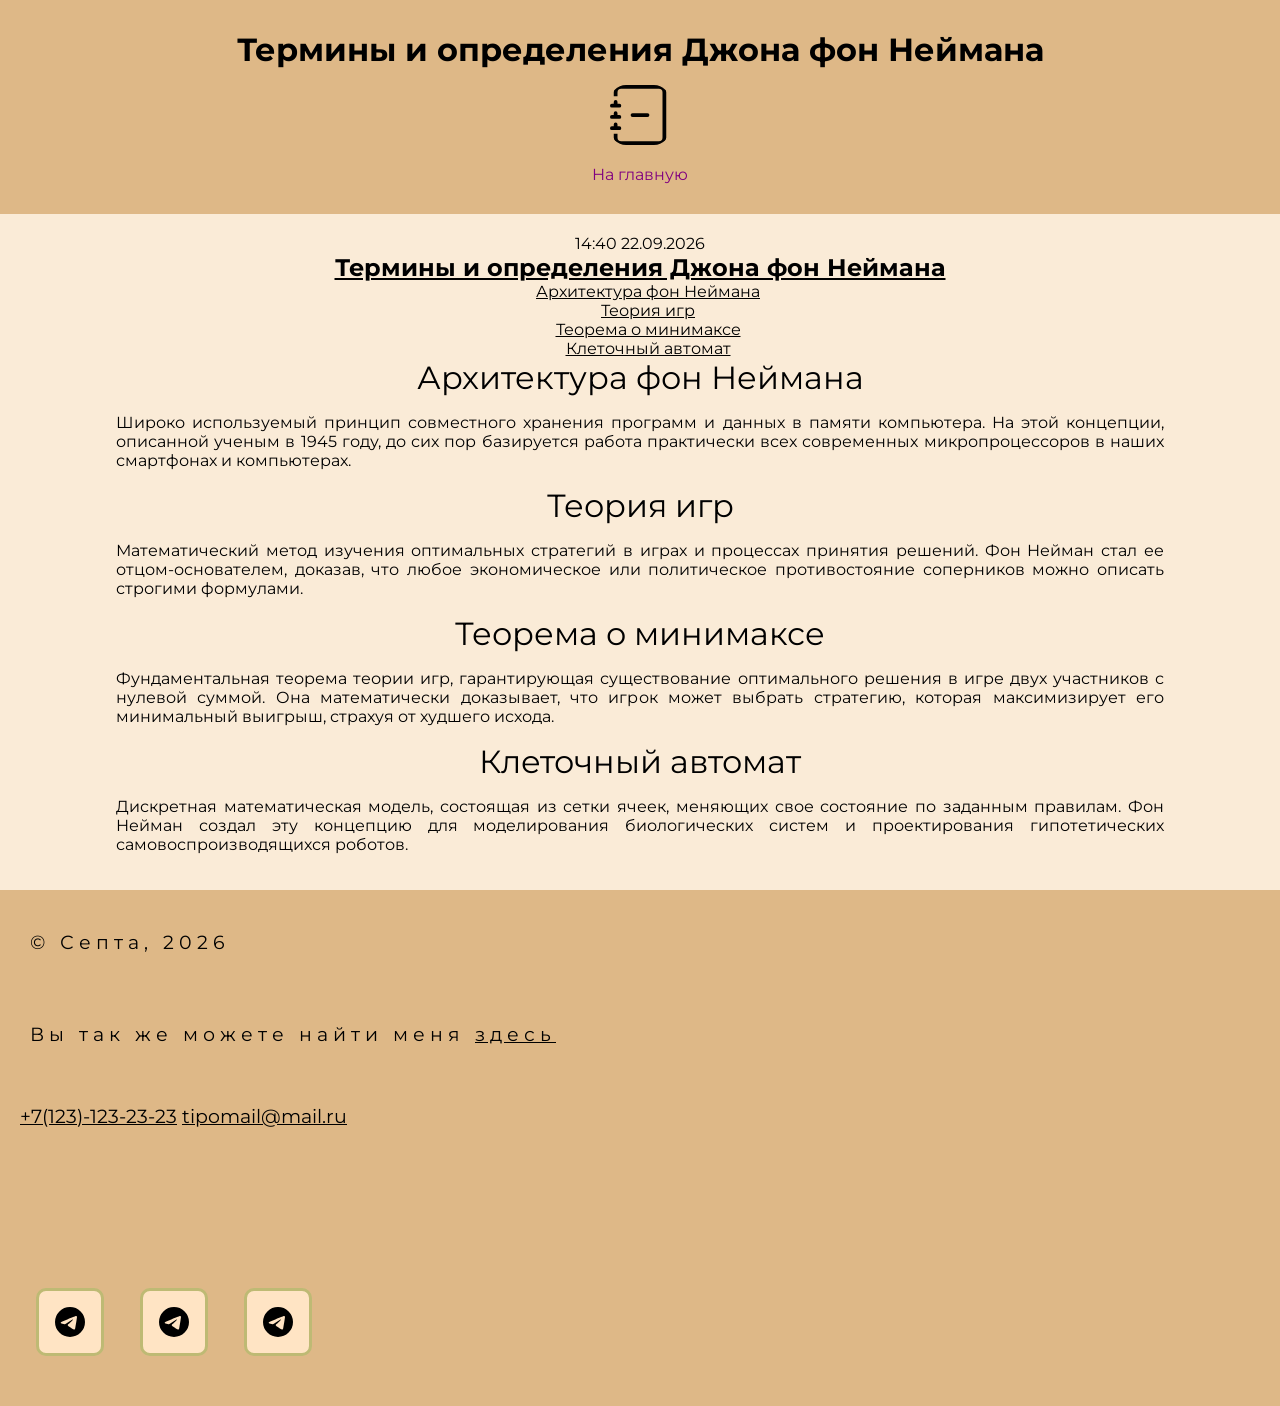
<file: article4.html>
<!DOCTYPE html>
<html lang="ru">
<head>
    <meta charset="UTF-8">
    <meta name="viewport" content="width=device-width, initial-scale=1.0">
    <title>Термины и определения</title>
    <link rel="preconnect" href="https://fonts.googleapis.com">
    <link rel="preconnect" href="https://fonts.gstatic.com" crossorigin>
    <link href="https://fonts.googleapis.com/css2?family=Montserrat:ital,wght@0,100..900;1,100..900&display=swap" rel="stylesheet">
    <link rel="stylesheet" href="css/style.css">
    <link rel="icon" href="img/journal-minus.svg">
</head>
<body>
    <header>
        <h1>Термины и определения Джона фон Неймана</h1>
        <img id="logo" width="60px" src="img/journal-minus.svg" alt="логотип">
        <nav>
            <ul>
                <li><a href="index.html">На главную</a></li>
            </ul>
        </nav>
    </header>
    <main>
        <section id="contentt">
        <section class="content">
            <time datetime="2026-09-22T15:00"> 14:40 22.09.2026</time>
            <h2>Термины и определения Джона фон Неймана</h2>
            <ol>
                <li><a href="#arhh"> Архитектура фон Неймана</a></li>
                <li><a href="#terGame"> Теория игр</a></li>
                <li><a href="#minimax">  Теорема о минимаксе</a></li>
                <li><a href="#klet"> Клеточный автомат</a></li>
            </ol>
            <dl>
                <dt id="arhh">
                    Архитектура фон Неймана
                </dt>
                <dd>
                    Широко используемый принцип совместного хранения программ и данных в памяти компьютера. На этой концепции, описанной ученым в 1945 году, до сих пор базируется работа практически всех современных микропроцессоров в наших смартфонах и компьютерах.
                </dd>
                <dt id="terGame">
                    Теория игр
                </dt>
                <dd>
                    Математический метод изучения оптимальных стратегий в играх и процессах принятия решений. Фон Нейман стал ее отцом-основателем, доказав, что любое экономическое или политическое противостояние соперников можно описать строгими формулами.
                </dd>
                <dt id="minimax">
                    Теорема о минимаксе
                </dt>
                <dd>
                    Фундаментальная теорема теории игр, гарантирующая существование оптимального решения в игре двух участников с нулевой суммой. Она математически доказывает, что игрок может выбрать стратегию, которая максимизирует его минимальный выигрыш, страхуя от худшего исхода.
                </dd>
                <dt id="klet">
                    Клеточный автомат
                </dt>
                <dd>
                    Дискретная математическая модель, состоящая из сетки ячеек, меняющих свое состояние по заданным правилам. Фон Нейман создал эту концепцию для моделирования биологических систем и проектирования гипотетических самовоспроизводящихся роботов.
                </dd>
            </dl>
            </section>
        </section>
    </main>
    <footer>
        <p>&copy; Септа, 2026</p>
        <p> Вы так же можете найти меня <a target="_blank" href="https://midis.ru/">здесь</a></p>
        <section id="links">
        <a href="tel:81231232323">+7(123)-123-23-23</a>
        <a href="mailto:tipomail@mail.ru">tipomail@mail.ru</a>
        </section>
        <a target="_blank" href="https://m.vk.ru/""><img id="soc" src="img/telegram.svg"  href="https://m.vk.ru/" alt="телеграмм" width="30px"></a>
        <a target="_blank" href="https://m.vk.ru/""><img id="soc" src="img/telegram.svg"  href="https://m.vk.ru/" alt="телеграмм" width="30px"></a>
        <a target="_blank" href="https://m.vk.ru/""><img id="soc" src="img/telegram.svg"  href="https://m.vk.ru/" alt="телеграмм" width="30px"></a>
    </footer>
</body>
</html>
</file>
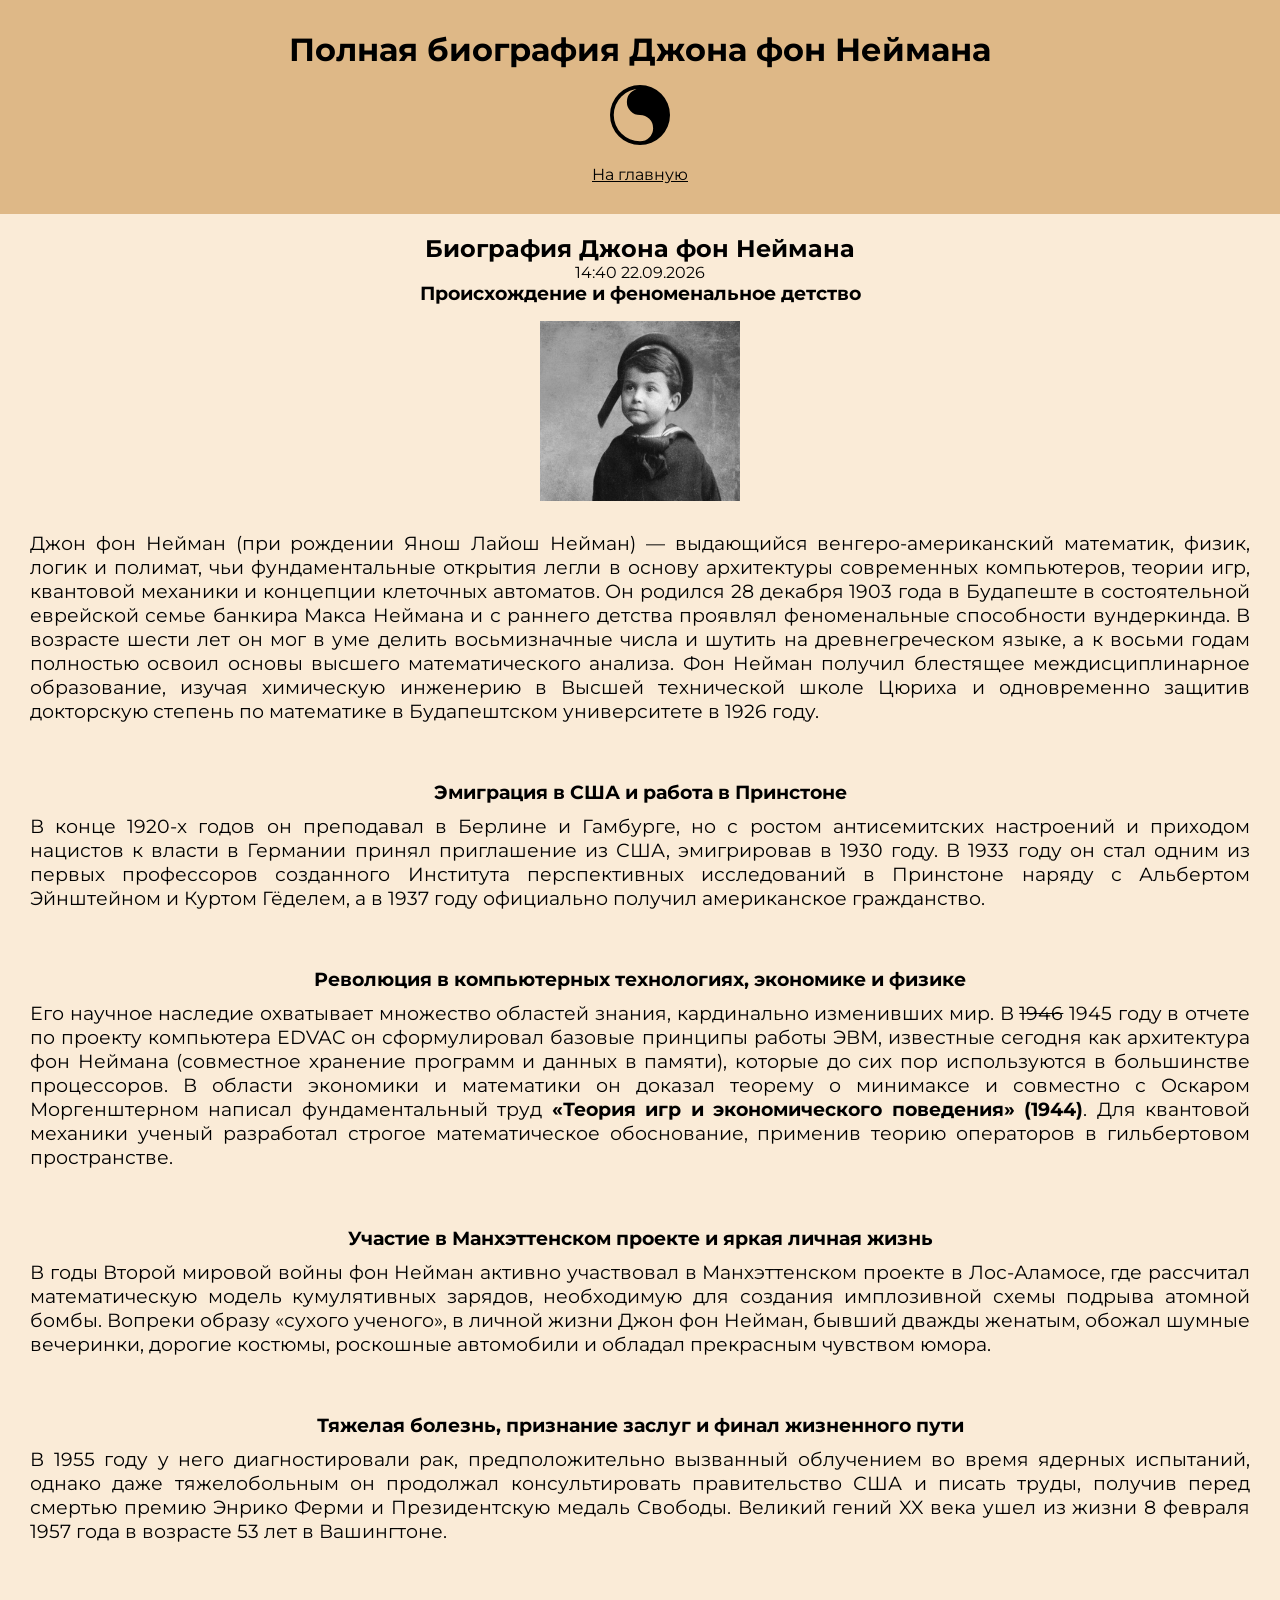
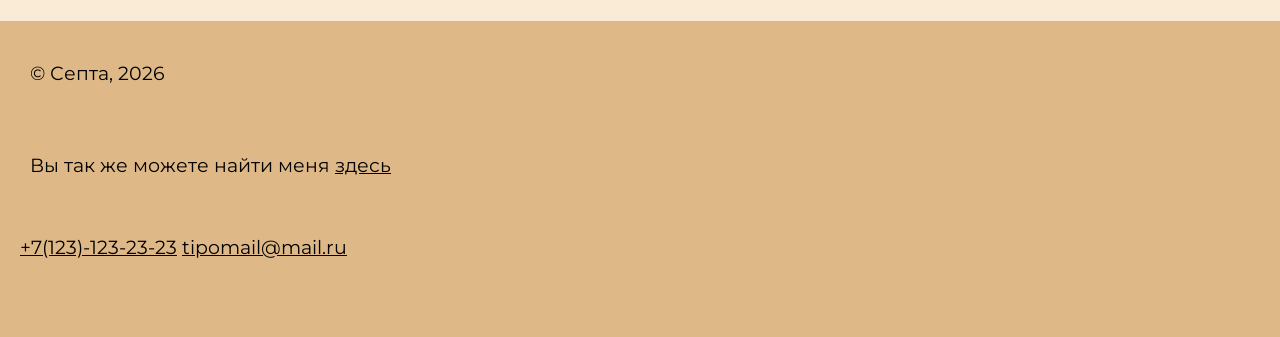
<file: bb3/article1.html>
<!DOCTYPE html>
<html lang="ru">
<head>
    <meta charset="UTF-8">
    <meta name="viewport" content="width=device-width, initial-scale=1.0">
    <title>Биография</title>
    <link rel="preconnect" href="https://fonts.googleapis.com">
    <link rel="preconnect" href="https://fonts.gstatic.com" crossorigin>
    <link href="https://fonts.googleapis.com/css2?family=Montserrat:ital,wght@0,100..900;1,100..900&display=swap" rel="stylesheet">
    <link rel="stylesheet" href="css/style.css">
</head>
<body>
    <header>
        <h1>Полная биография Джона фон Неймана</h1>
        <img id="logo" width="60px" src="img/brilliance.svg" alt="логотип">
        <nav>
            <ul>
                <li><a href="index.html">На главную</a></li>
            </ul>
        </nav>
    </header>
    <main>
        <section id="contentt">
        <section class="content">
            <h2>Биография Джона фон Неймана</h2>
            <time datetime="2026-09-22T14:40"> 14:40 22.09.2026</time>
            <h3>Происхождение и феноменальное детство</h3>
            <img width="200px" src="img/jfnSmall.jpeg" alt="Джон фон Нейман маленький">
            <p>
                Джон фон Нейман (при рождении Янош Лайош Нейман) — выдающийся венгеро-американский математик, физик, логик и полимат, чьи фундаментальные открытия легли в основу архитектуры современных компьютеров, теории игр, квантовой механики и концепции клеточных автоматов. Он родился 28 декабря 1903 года в Будапеште в состоятельной еврейской семье банкира Макса Неймана и с раннего детства проявлял феноменальные способности вундеркинда. В возрасте шести лет он мог в уме делить восьмизначные числа и шутить на древнегреческом языке, а к восьми годам полностью освоил основы высшего математического анализа. Фон Нейман получил блестящее междисциплинарное образование, изучая химическую инженерию в Высшей технической школе Цюриха и одновременно защитив докторскую степень по математике в Будапештском университете в 1926 году.
            </p>
            <h3>Эмиграция в США и работа в Принстоне</h3>
            <p>
               В конце 1920-х годов он преподавал в Берлине и Гамбурге, но с ростом антисемитских настроений и приходом нацистов к власти в Германии принял приглашение из США, эмигрировав в 1930 году. В 1933 году он стал одним из первых профессоров созданного Института перспективных исследований в Принстоне наряду с Альбертом Эйнштейном и Куртом Гёделем, а в 1937 году официально получил американское гражданство. 
            </p>
            <h3>Революция в компьютерных технологиях, экономике и физике</h3>
            <p>
                Его научное наследие охватывает множество областей знания, кардинально изменивших мир. В <del>1946</del> 1945 году в отчете по проекту компьютера EDVAC он сформулировал базовые принципы работы ЭВМ, известные сегодня как архитектура фон Неймана (совместное хранение программ и данных в памяти), которые до сих пор используются в большинстве процессоров. В области экономики и математики он доказал теорему о минимаксе и совместно с Оскаром Моргенштерном написал фундаментальный труд <strong>«Теория игр и экономического поведения» (1944)</strong>. Для квантовой механики ученый разработал строгое математическое обоснование, применив теорию операторов в гильбертовом пространстве.
            </p>
            <h3>Участие в Манхэттенском проекте и яркая личная жизнь</h3>
            <p>
                В годы Второй мировой войны фон Нейман активно участвовал в Манхэттенском проекте в Лос-Аламосе, где рассчитал математическую модель кумулятивных зарядов, необходимую для создания имплозивной схемы подрыва атомной бомбы. Вопреки образу «сухого ученого», в личной жизни Джон фон Нейман, бывший дважды женатым, обожал шумные вечеринки, дорогие костюмы, роскошные автомобили и обладал прекрасным чувством юмора.
            </p>
            <h3>Тяжелая болезнь, признание заслуг и финал жизненного пути</h3>
            <p>
                В 1955 году у него диагностировали рак, предположительно вызванный облучением во время ядерных испытаний, однако даже тяжелобольным он продолжал консультировать правительство США и писать труды, получив перед смертью премию Энрико Ферми и Президентскую медаль Свободы. Великий гений XX века ушел из жизни 8 февраля 1957 года в возрасте 53 лет в Вашингтоне.
            </p>
            </section>
        </section>
    </main>
    <footer>
        <p>&copy; Септа, 2026</p>
        <p> Вы так же можете найти меня <a target="_blank" href="https://midis.ru/">здесь</a></p>
        <section id="links">
        <a href="tel:81231232323">+7(123)-123-23-23</a>
        <a href="mailto:tipomail@mail.ru">tipomail@mail.ru</a>
        </section>
    </footer>
</body>
</html>
</file>
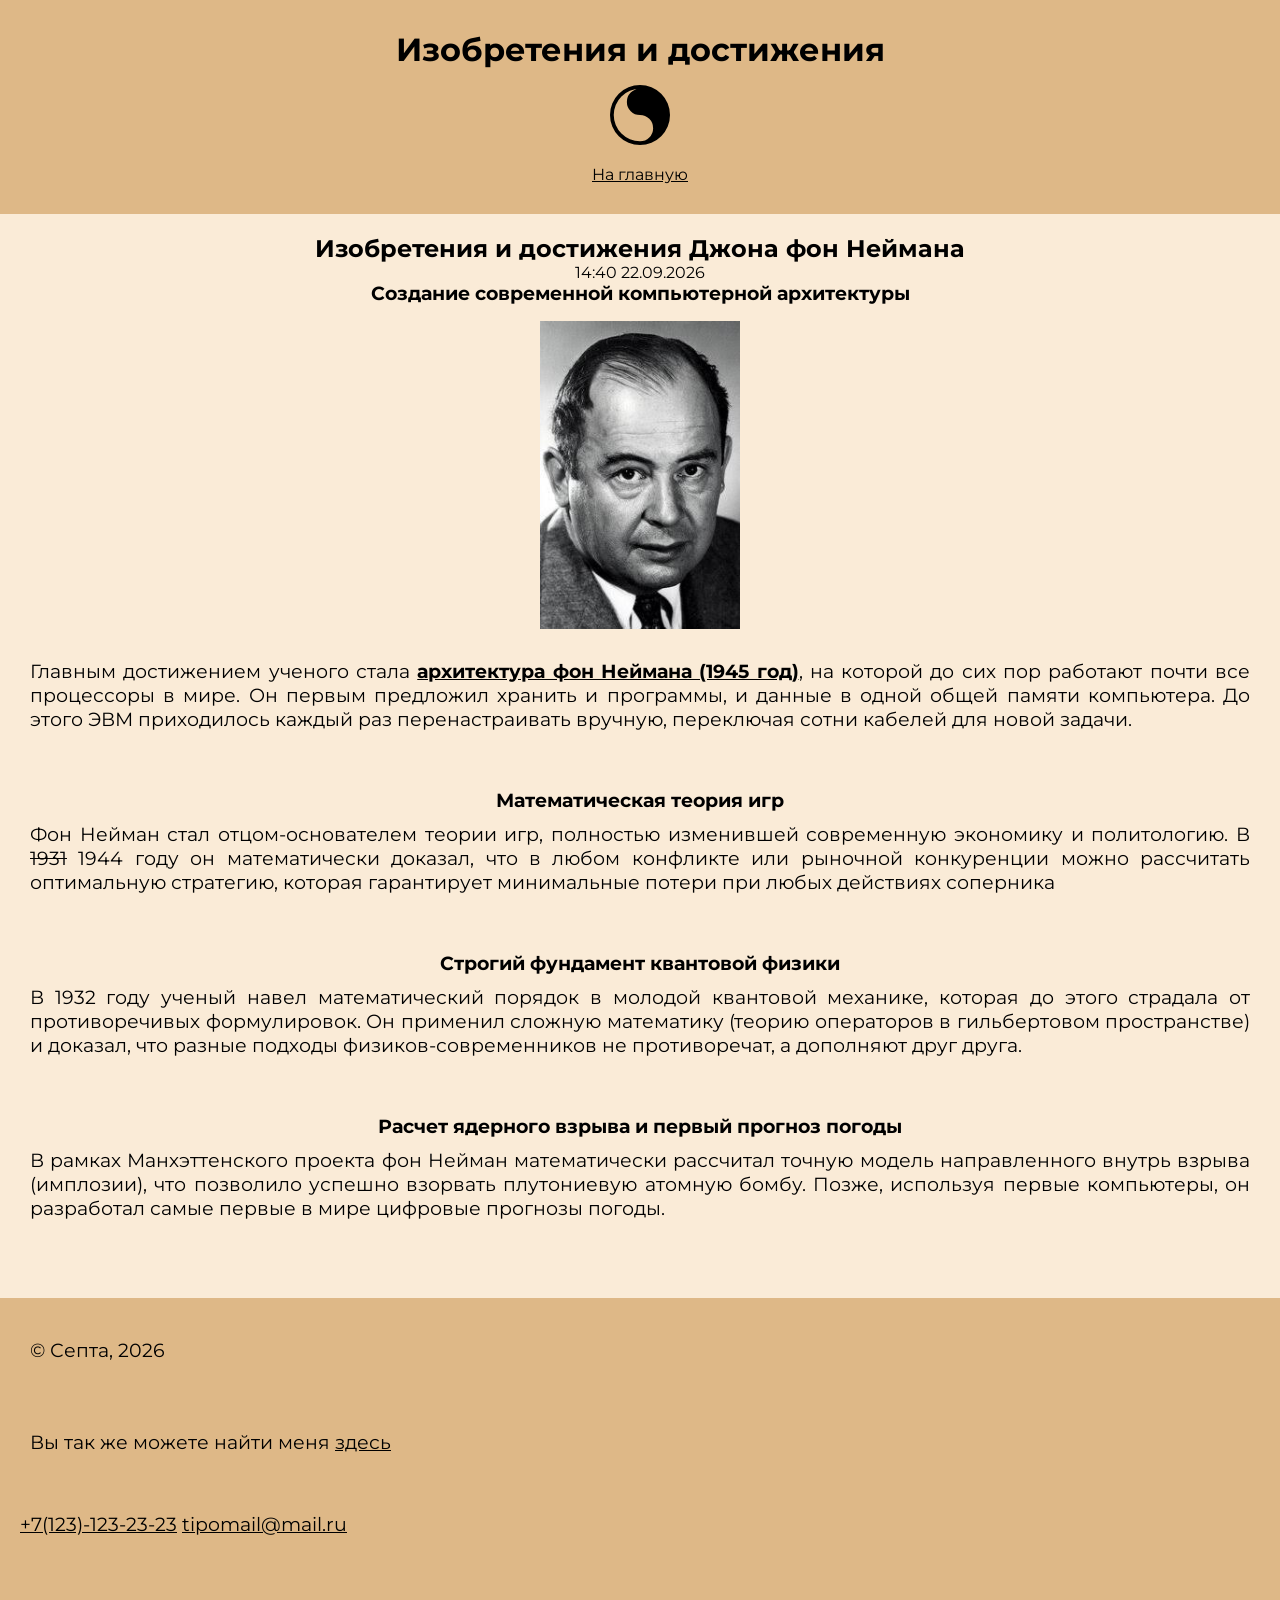
<file: bb3/article2.html>
<!DOCTYPE html>
<html lang="ru">
<head>
    <meta charset="UTF-8">
    <meta name="viewport" content="width=device-width, initial-scale=1.0">
    <title>Достижения</title>
    <link rel="preconnect" href="https://fonts.googleapis.com">
    <link rel="preconnect" href="https://fonts.gstatic.com" crossorigin>
    <link href="https://fonts.googleapis.com/css2?family=Montserrat:ital,wght@0,100..900;1,100..900&display=swap" rel="stylesheet">
    <link rel="stylesheet" href="css/style.css">
</head>
<body>
    <header>
        <h1>Изобретения и достижения</h1>
        <img id="logo" width="60px" src="img/brilliance.svg" alt="логотип">
        <nav>
            <ul>
                <li><a href="index.html">На главную</a></li>
            </ul>
        </nav>
    </header>
    <main>
        <section id="contentt">
        <section class="content">
            <h2>Изобретения и достижения Джона фон Неймана</h2>
            <time datetime="2026-09-22T14:40"> 14:40 22.09.2026</time>
            <h3>Создание современной компьютерной архитектуры</h3>
            <img width="200px" src="img/jfnBig.jpg" alt="Джон фон Нейман Взрослый">
            <p>
                Главным достижением ученого стала <ins><strong>архитектура фон Неймана (1945 год)</strong></ins>, на которой до сих пор работают почти все процессоры в мире. Он первым предложил хранить и программы, и данные в одной общей памяти компьютера. До этого ЭВМ приходилось каждый раз перенастраивать вручную, переключая сотни кабелей для новой задачи.
            </p>
            <h3>Математическая теория игр</h3>
            <p>
               Фон Нейман стал отцом-основателем теории игр, полностью изменившей современную экономику и политологию. В <del>1931</del> 1944 году он математически доказал, что в любом конфликте или рыночной конкуренции можно рассчитать оптимальную стратегию, которая гарантирует минимальные потери при любых действиях соперника
            </p>
            <h3>Строгий фундамент квантовой физики</h3>
            <p>
               В 1932 году ученый навел математический порядок в молодой квантовой механике, которая до этого страдала от противоречивых формулировок. Он применил сложную математику (теорию операторов в гильбертовом пространстве) и доказал, что разные подходы физиков-современников не противоречат, а дополняют друг друга.
            </p>
            <h3>Расчет ядерного взрыва и первый прогноз погоды</h3>
            <p>
                В рамках Манхэттенского проекта фон Нейман математически рассчитал точную модель направленного внутрь взрыва (имплозии), что позволило успешно взорвать плутониевую атомную бомбу. Позже, используя первые компьютеры, он разработал самые первые в мире цифровые прогнозы погоды.
            </p>
            </section>
        </section>
    </main>
    <footer>
        <p>&copy; Септа, 2026</p>
        <p> Вы так же можете найти меня <a target="_blank" href="https://midis.ru/">здесь</a></p>
        <section id="links">
        <a href="tel:81231232323">+7(123)-123-23-23</a>
        <a href="mailto:tipomail@mail.ru">tipomail@mail.ru</a>
        </section>
    </footer>
</body>
</html>
</file>
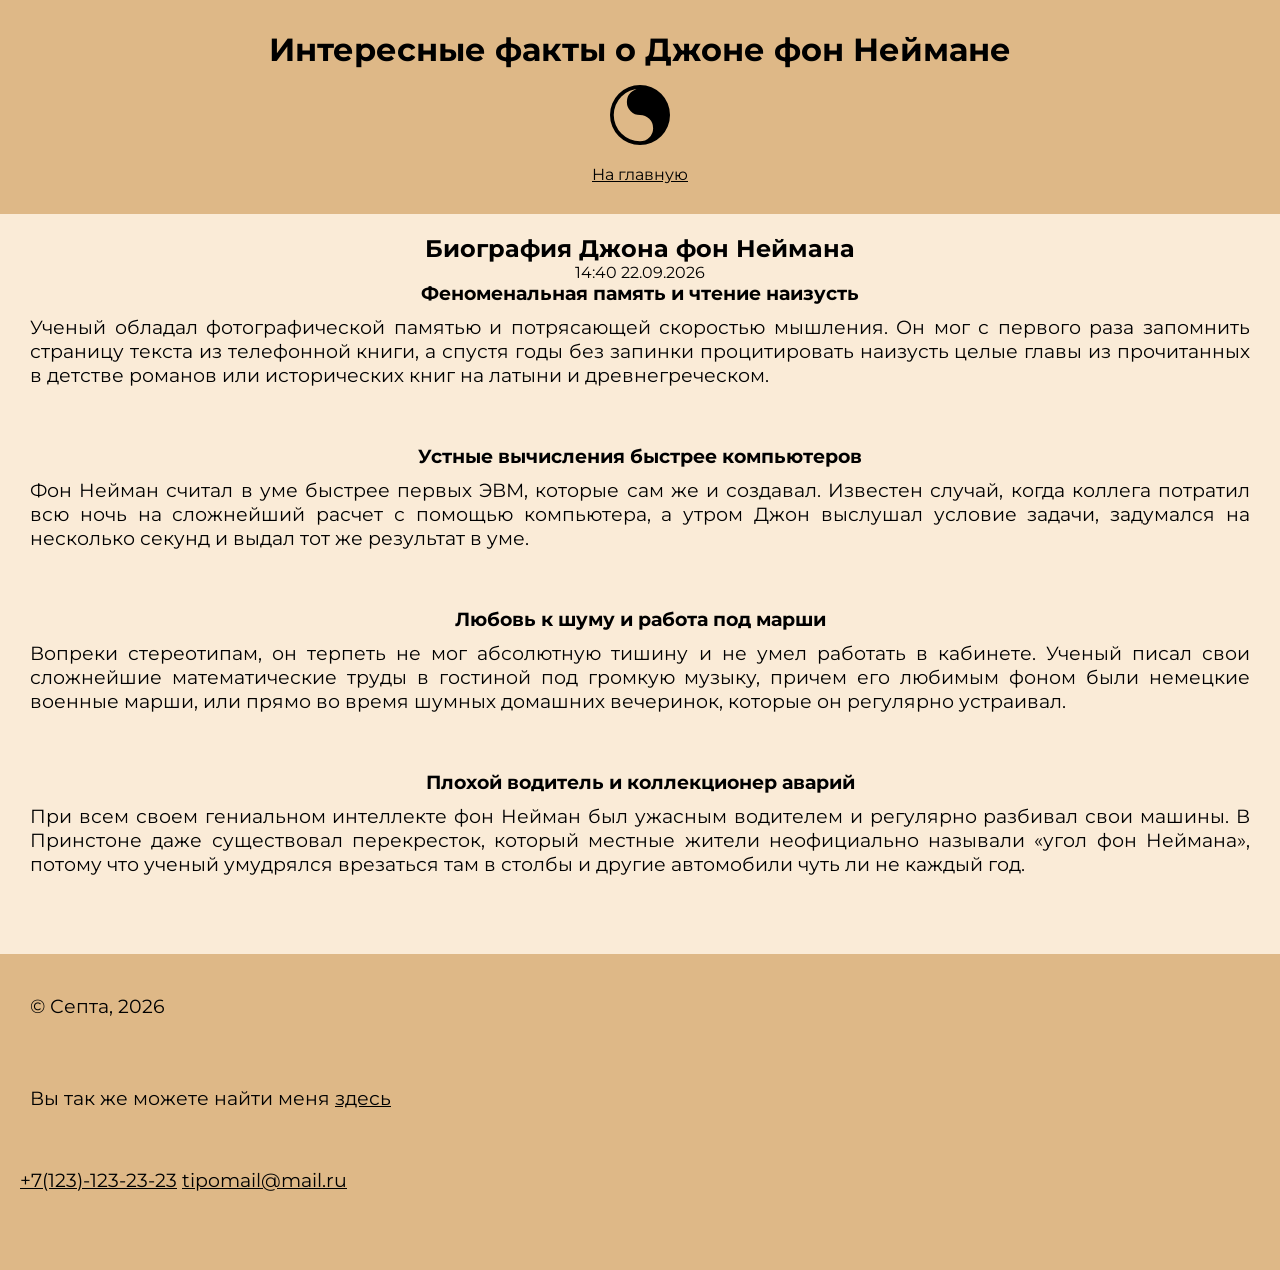
<file: bb3/article3.html>
<!DOCTYPE html>
<html lang="ru">
<head>
    <meta charset="UTF-8">
    <meta name="viewport" content="width=device-width, initial-scale=1.0">
    <title>Интересные факты</title>
    <link rel="preconnect" href="https://fonts.googleapis.com">
    <link rel="preconnect" href="https://fonts.gstatic.com" crossorigin>
    <link href="https://fonts.googleapis.com/css2?family=Montserrat:ital,wght@0,100..900;1,100..900&display=swap" rel="stylesheet">
    <link rel="stylesheet" href="css/style.css">
</head>
<body>
    <header>
        <h1>Интересные факты о Джоне фон Неймане</h1>
        <img id="logo" width="60px" src="img/brilliance.svg" alt="логотип">
        <nav>
            <ul>
                <li><a href="index.html">На главную</a></li>
            </ul>
        </nav>
    </header>
    <main>
        <section id="contentt">
        <section class="content">
            <h2>Биография Джона фон Неймана</h2>
            <time datetime="2026-09-22T14:50"> 14:40 22.09.2026</time>
            <h3>Феноменальная память и чтение наизусть</h3>
            <p>
               Ученый обладал фотографической памятью и потрясающей скоростью мышления. Он мог с первого раза запомнить страницу текста из телефонной книги, а спустя годы без запинки процитировать наизусть целые главы из прочитанных в детстве романов или исторических книг на латыни и древнегреческом.
            </p>
            <h3>Устные вычисления быстрее компьютеров</h3>
            <p>
               Фон Нейман считал в уме быстрее первых ЭВМ, которые сам же и создавал. Известен случай, когда коллега потратил всю ночь на сложнейший расчет с помощью компьютера, а утром Джон выслушал условие задачи, задумался на несколько секунд и выдал тот же результат в уме. 
            </p>
            <h3>Любовь к шуму и работа под марши</h3>
            <p>
                Вопреки стереотипам, он терпеть не мог абсолютную тишину и не умел работать в кабинете. Ученый писал свои сложнейшие математические труды в гостиной под громкую музыку, причем его любимым фоном были немецкие военные марши, или прямо во время шумных домашних вечеринок, которые он регулярно устраивал.
            </p>
            <h3>Плохой водитель и коллекционер аварий</h3>
            <p>
                При всем своем гениальном интеллекте фон Нейман был ужасным водителем и регулярно разбивал свои машины. В Принстоне даже существовал перекресток, который местные жители неофициально называли «угол фон Неймана», потому что ученый умудрялся врезаться там в столбы и другие автомобили чуть ли не каждый год.
            </p>
           
            </section>
        </section>
    </main>
    <footer>
        <p>&copy; Септа, 2026</p>
        <p> Вы так же можете найти меня <a target="_blank" href="https://midis.ru/">здесь</a></p>
        <section id="links">
        <a href="tel:81231232323">+7(123)-123-23-23</a>
        <a href="mailto:tipomail@mail.ru">tipomail@mail.ru</a>
        </section>
    </footer>
</body>
</html>
</file>
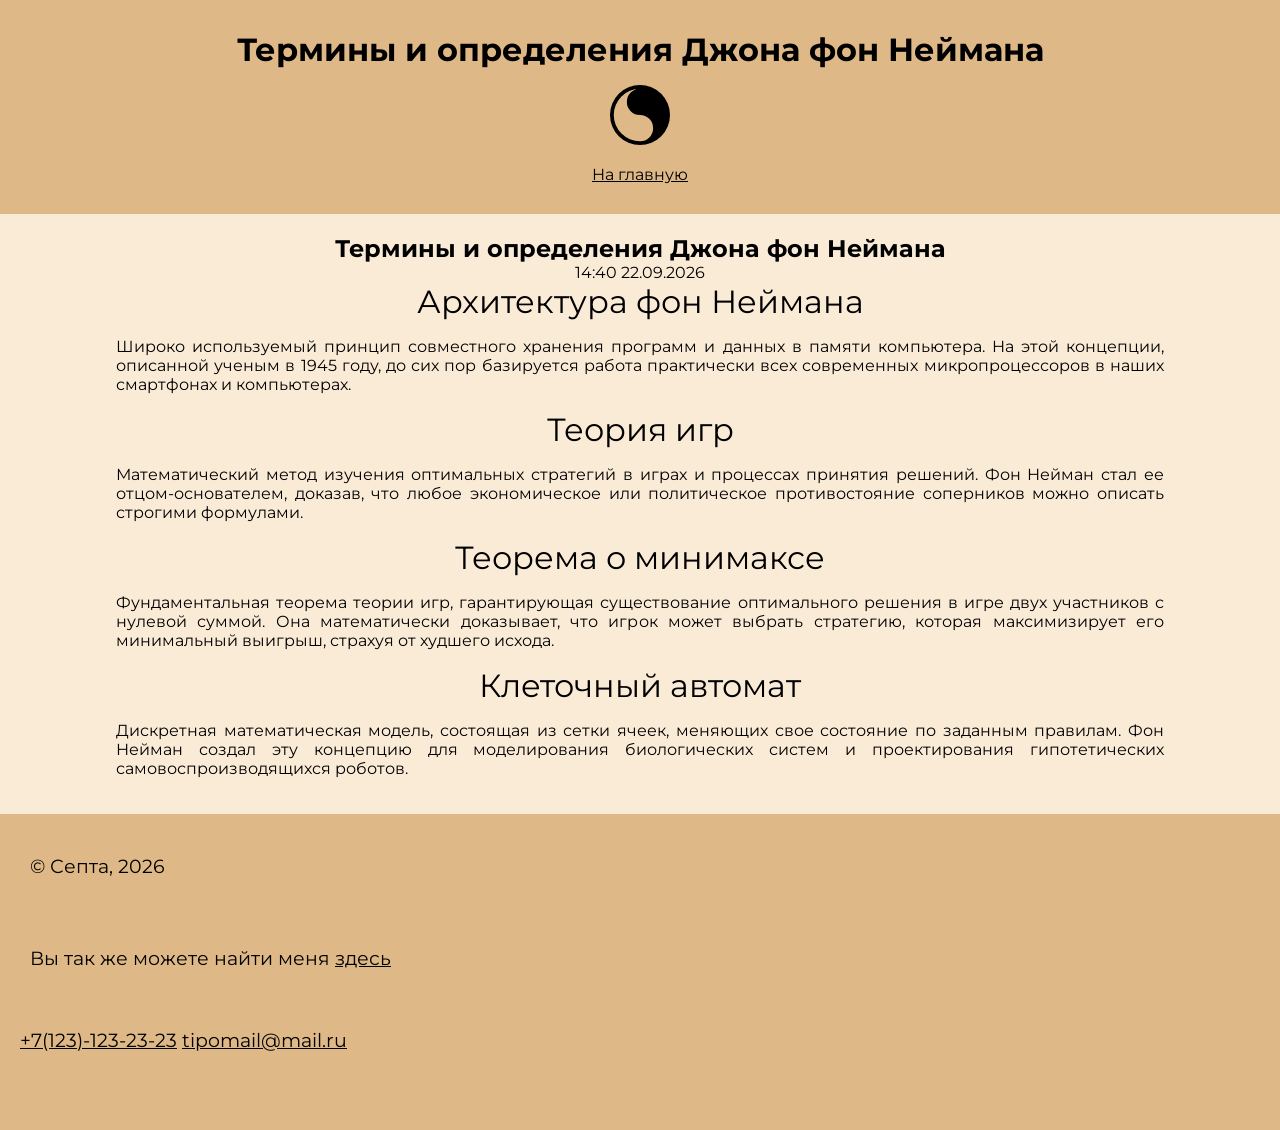
<file: bb3/article4.html>
<!DOCTYPE html>
<html lang="ru">
<head>
    <meta charset="UTF-8">
    <meta name="viewport" content="width=device-width, initial-scale=1.0">
    <title>Термины и определения</title>
    <link rel="preconnect" href="https://fonts.googleapis.com">
    <link rel="preconnect" href="https://fonts.gstatic.com" crossorigin>
    <link href="https://fonts.googleapis.com/css2?family=Montserrat:ital,wght@0,100..900;1,100..900&display=swap" rel="stylesheet">
    <link rel="stylesheet" href="css/style.css">
</head>
<body>
    <header>
        <h1>Термины и определения Джона фон Неймана</h1>
        <img id="logo" width="60px" src="img/brilliance.svg" alt="логотип">
        <nav>
            <ul>
                <li><a href="index.html">На главную</a></li>
            </ul>
        </nav>
    </header>
    <main>
        <section id="contentt">
        <section class="content">
            <h2>Термины и определения Джона фон Неймана</h2>
            <time datetime="2026-09-22T15:00"> 14:40 22.09.2026</time>
            <dl>
                <dt>
                    Архитектура фон Неймана
                </dt>
                <dd>
                    Широко используемый принцип совместного хранения программ и данных в памяти компьютера. На этой концепции, описанной ученым в 1945 году, до сих пор базируется работа практически всех современных микропроцессоров в наших смартфонах и компьютерах.
                </dd>
                <dt>
                    Теория игр
                </dt>
                <dd>
                    Математический метод изучения оптимальных стратегий в играх и процессах принятия решений. Фон Нейман стал ее отцом-основателем, доказав, что любое экономическое или политическое противостояние соперников можно описать строгими формулами.
                </dd>
                <dt>
                    Теорема о минимаксе
                </dt>
                <dd>
                    Фундаментальная теорема теории игр, гарантирующая существование оптимального решения в игре двух участников с нулевой суммой. Она математически доказывает, что игрок может выбрать стратегию, которая максимизирует его минимальный выигрыш, страхуя от худшего исхода.
                </dd>
                <dt>
                    Клеточный автомат
                </dt>
                <dd>
                    Дискретная математическая модель, состоящая из сетки ячеек, меняющих свое состояние по заданным правилам. Фон Нейман создал эту концепцию для моделирования биологических систем и проектирования гипотетических самовоспроизводящихся роботов.
                </dd>
            </dl>
            </section>
        </section>
    </main>
    <footer>
        <p>&copy; Септа, 2026</p>
        <p> Вы так же можете найти меня <a target="_blank" href="https://midis.ru/">здесь</a></p>
        <section id="links">
        <a href="tel:81231232323">+7(123)-123-23-23</a>
        <a href="mailto:tipomail@mail.ru">tipomail@mail.ru</a>
        </section>
    </footer>
</body>
</html>
</file>
<file: css/style.css>
*{
    margin: 0;
    padding: 0;
}


header{
    background-color: burlywood;
    text-align: center;
    padding-top: 30px;
    padding-bottom: 30px;
}

html{
    font-size: 1em;
    font-family: "Montserrat", sans-serif;
}

footer{
    background-color: burlywood;
    padding: 30px 20px;
}
#about{
    background-color: antiquewhite;
    text-align: center;
    padding: 20px 20px;
}
#articles{
    background-color: rgb(182, 182, 182);
    text-align: center;
    padding: 20px 20px;
}
p{
    text-align: justify;
    font-size: 1.2rem;
    line-height: 1.5rem;
    margin-bottom: 3rem;
    padding: 10px
    
}
h2{
    text-align: center;
    font-size: 1.5rem;
}
ol{
    padding-left: 1em;
    text-align: center;
    list-style: none;
}

nav ul{
    list-style: none;
    display: flex;
    gap: 15px;
    justify-content: center;
}
#logo{
    padding: 1em 1em 1em;
}
a{
    color: black;
}
#contentt{
    background-color: antiquewhite;
    text-align: center;
    padding: 20px 20px;
}
img{
    padding: 1em;
    border-radius: 2em;
}
#links{
    text-align: justify;
    font-size: 1.2rem;
    line-height: 1.5rem;
    margin-bottom: 3rem;
    
}
dt{
    font-size: 2em;
}
dd{
    font-size: 1em;
    text-align: justify;
    padding:  1em 6em;
}
#soc{
    padding: 1em;
    align-items: center;
}
table{
    border-collapse: collapse;
    margin: 0% auto;
}
td:nth-child(odd) {
    background-color: aqua;
}

td:first-child{
    background-color: chartreuse;
}
tbody tr:last-child{
    background-color: chartreuse;
}
form{
    background-color: chocolate;
    text-align: center;
    padding: 1em 1em;
}
form p{
    text-align: center;
}
nav a:visited{
    color: black;    
}
nav a:hover {
    transition: all ease 0.3s;
    color: white;
    text-decoration: overline
}
nav a:focus{
    color: green;
    transition: 0.5s;
    transform: scale(1.1);
}
nav a:active{
    color: aqua;
}
nav a{
    color: purple;
    text-decoration: none;
    display: inline-block;
    transition: 0.5s;
}

#articles li:nth-child(even){
    background-color: gray;
}

.bi-x-diamond-fill{
    color: brown;
    transform: scale(3.2);
}
#articles a::after{
    content: "\F624";
    font-family: "bootstrap-icons";
    color: white;
    margin-left: 10px;
    text-decoration: none;
}
li a{
    transition: all ease 0.1s;
}
li a:hover{
    transition: all ease 0.1s;
    color: white;
    transform: scale(1.1);
}
.vajno::after{
    font-family: 'Courier New', Courier, monospace;
    content: "ВАЖНО!";
    font-size: 20px;
    margin-left: 5px;
    color: red;
    background-color: black;
    
}

#registration{
    font-family:Arial, Helvetica, sans-serif;

}

input{
    background-color: burlywood;
    border: rgb(219, 210, 199) 2px solid;
    border-radius: 4px;
    padding: 4px;
    color: black;
}
select{
    background-color: burlywood;
    border: rgb(219, 210, 199) 2px solid;
    border-radius: 4px;
    padding: 4px;
    color: black;
    margin: 5px;
}
textarea{
    background-color: burlywood;
    border: rgb(219, 210, 199) 2px solid;
    border-radius: 4px;
    padding: 4px;
    color: black;
}
input[type=submit]{
    background-color: rgb(105, 94, 78);
    border: rgb(219, 210, 199) 2px solid;
    border-radius: 4px;
    padding: 4px;
    color: white;
    transition: 0.2s;
    margin: 10px;
    
}
input[type=submit]:hover{
    transition: all ease 0.2s;
    transform: scale(1.1);
    background-color: rgb(158, 150, 138);
    border: rgb(250, 248, 246) 2px solid;
    cursor: pointer;
}

input[type=checkbox]{
    accent-color: red;
    margin: 2px;
}
input[type=radio]{
    accent-color: red;
}
.reset{
    background-color: rgb(131, 0, 0);
    color: azure;
}

select{
    width: 180px;
}
p::first-line{
    letter-spacing: 5px;
}
p:lang(en) {
    font-family: 'Times New Roman', Times, serif;
   }
#soc{
    margin: 1em;
    border: 3px solid;
    background-color:bisque;
    border-color: rgb(190, 186, 116);
    border-radius: 10px;
}
#links{
    padding-bottom: 5em;
}
h2{
    text-decoration: underline;
}
</file>
<file: bb3/css/style.css>
*{
    margin: 0;
    padding: 0;
}


header{
    background-color: burlywood;
    text-align: center;
    padding-top: 30px;
    padding-bottom: 30px;
}

html{
    font-size: 1em;
    font-family: "Montserrat", sans-serif;
}

footer{
    background-color: burlywood;
    padding: 30px 20px;
}
#about{
    background-color: antiquewhite;
    text-align: center;
    padding: 20px 20px;
}
#articles{
    background-color: rgb(182, 182, 182);
    text-align: center;
    padding: 20px 20px;
}
p{
    text-align: justify;
    font-size: 1.2rem;
    line-height: 1.5rem;
    margin-bottom: 3rem;
    padding: 10px
    
}
h2{
    text-align: center;
    font-size: 1.5rem;
}
ol{
    padding-left: 1em;
    text-align: center;
    list-style: none;
}

nav ul{
    list-style: none;
    display: flex;
    gap: 15px;
    justify-content: center;
}
#logo{
    padding: 1em 1em 1em;
}
a{
    color: black;
}
#contentt{
    background-color: antiquewhite;
    text-align: center;
    padding: 20px 20px;
}
img{
    padding: 1em;
}
#links{
    text-align: justify;
    font-size: 1.2rem;
    line-height: 1.5rem;
    margin-bottom: 3rem;
    
}
dt{
    font-size: 2em;
}
dd{
    font-size: 1em;
    text-align: justify;
    padding:  1em 6em;
}
</file>
